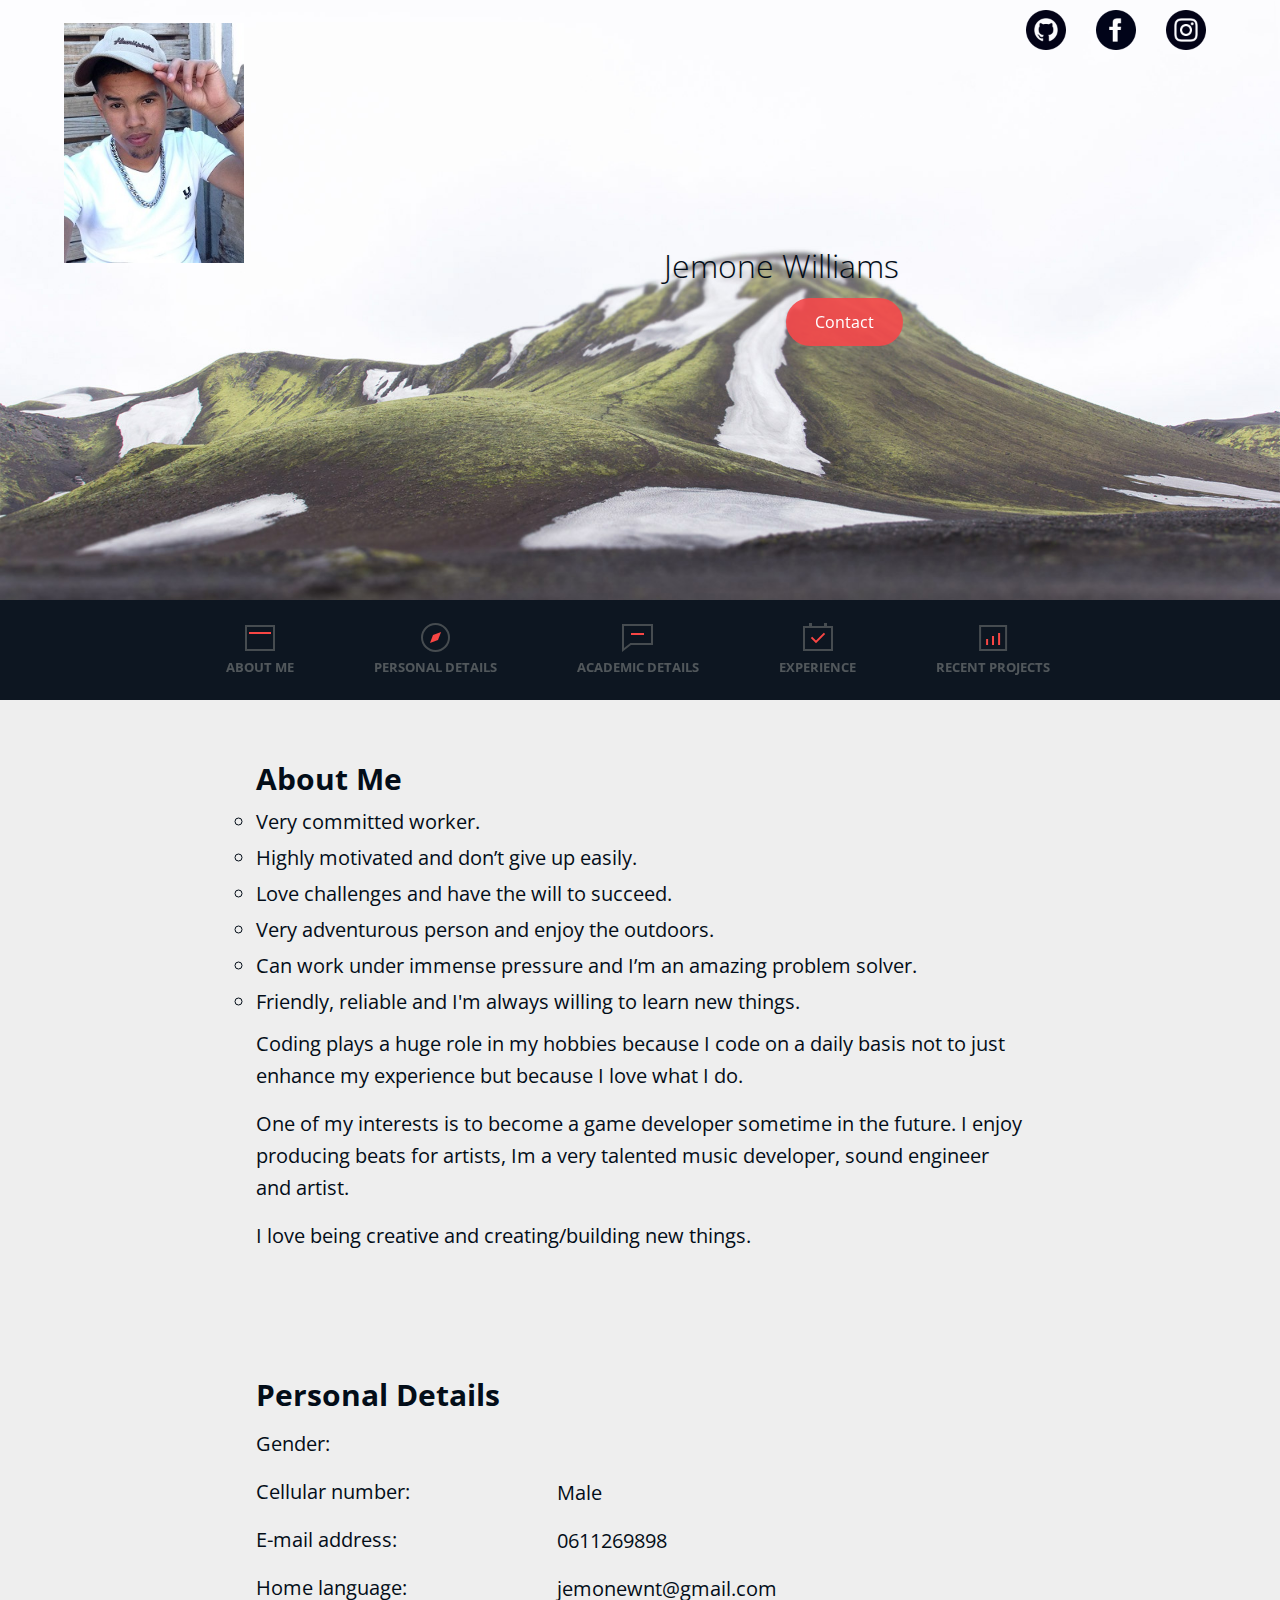
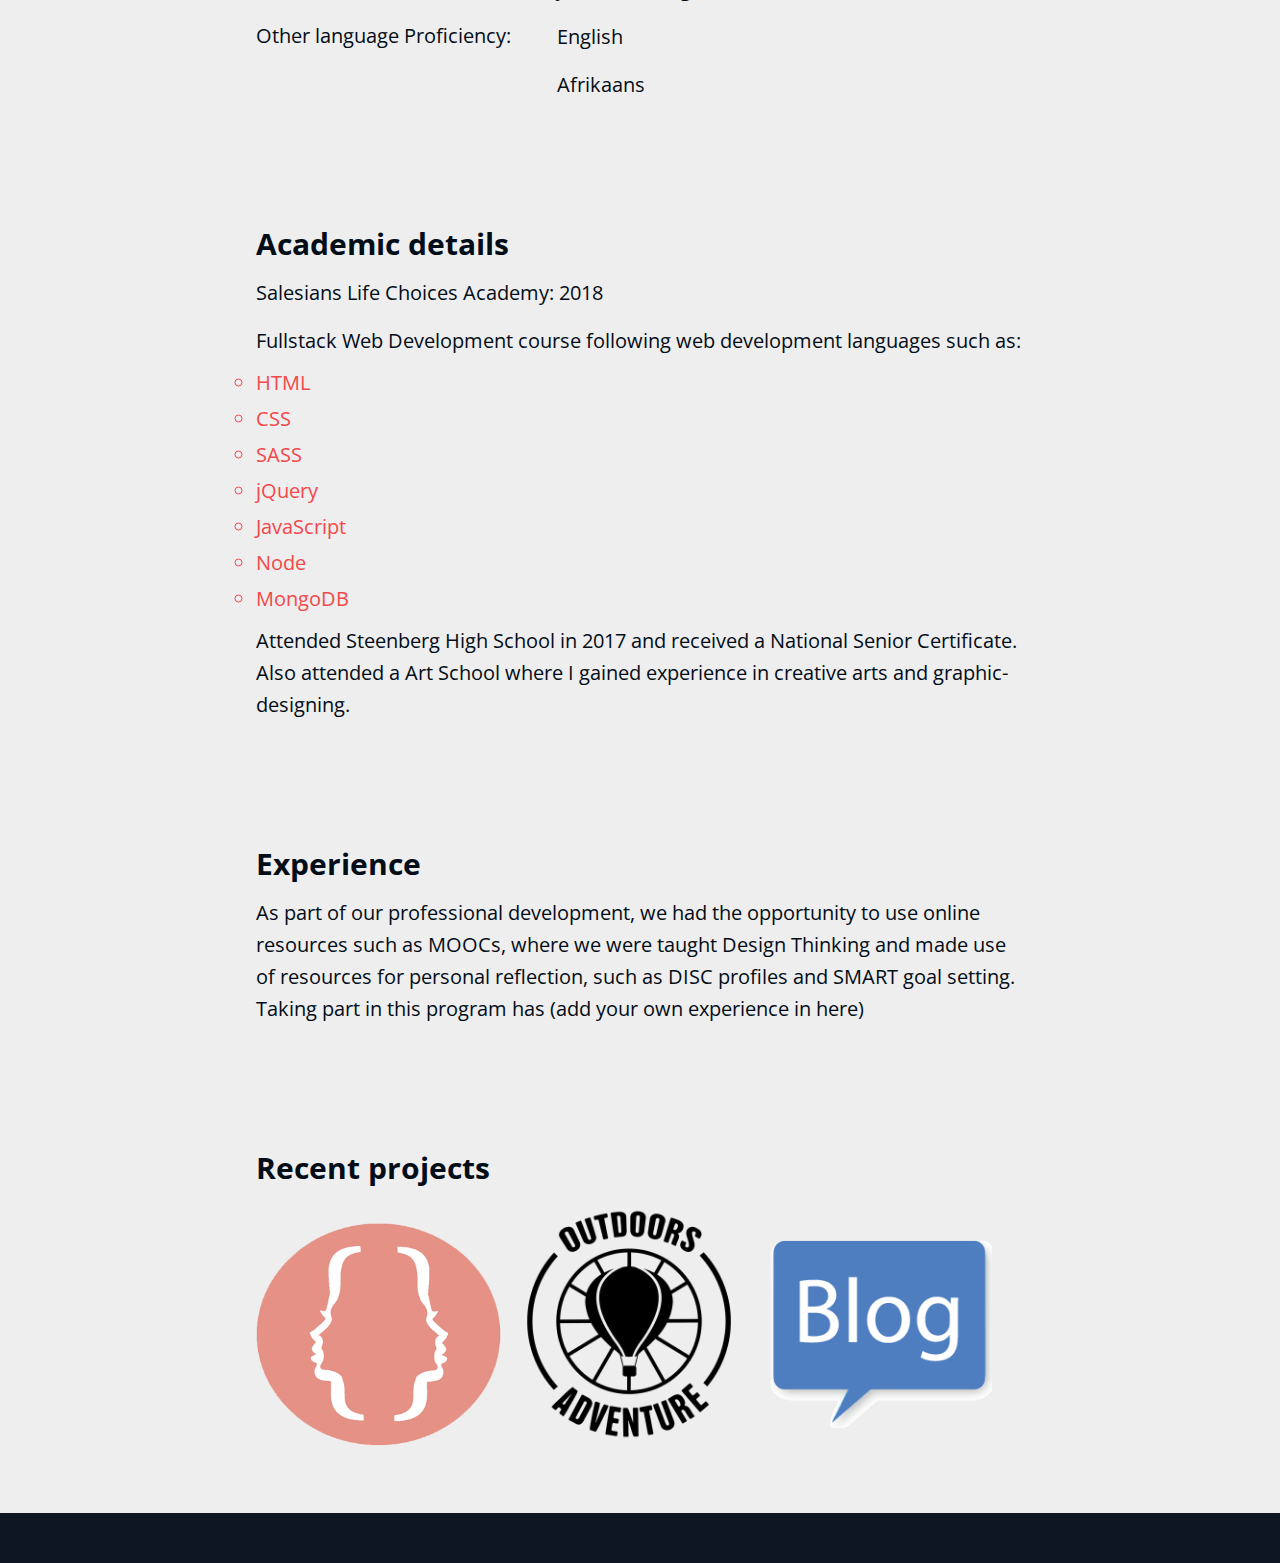
<file: index.html>
<!doctype html>
<html lang="en" class="no-js">
<head>
	<meta charset="UTF-8">
	<meta name="viewport" content="width=device-width, initial-scale=1">

	<link href='http://fonts.googleapis.com/css?family=Open+Sans:400,300,700' rel='stylesheet' type='text/css'>

	<link rel="stylesheet" href="css/reset.css"> <!-- CSS reset -->
	<link rel="stylesheet" href="css/style.css"> <!-- Resource style -->
	<script src="js/modernizr.js"></script> <!-- Modernizr -->

	<title>Curriculum Vitae</title>
</head>
<body>
	<header class="cd-header">
		<div id="cd-logo"><img src="img/Jemone.jpg" alt="Logo"></div>
		<nav class="cd-primary-nav">
			<ul>
				<!-- inser more links here -->
				<li><a href="https://github.com/Jemone-Williams"><img src="img/iconmonstr-github-4-240.png" style="width:50px;"></a></li>
				<li><a href="https://www.facebook.com/jemone.williams.31"><img src="img/iconmonstr-facebook-4-240.png" style="width:50px;"></a></li>
				<li><a href="https://www.instagram.com/?hl=en"><img src="img/iconmonstr-instagram-14-240.png" style="width:50px;"></a></li>
			</ul>
		</nav> <!-- cd-primary-nav -->
	</header>
	<section id="cd-intro">
		<div id="cd-intro-tagline">
			<h1>Jemone Williams</h1>
			<a href="Contact.html" class="cd-btn">Contact</a>
		</div> <!-- #cd-intro-tagline -->
	</section> <!-- #cd-intro -->

	<div class="cd-secondary-nav">
		<a href="#0" class="cd-secondary-nav-trigger">Menu<span></span></a> <!-- button visible on small devices -->
		<nav>
			<ul>
				<li>
					<a href="#cd-placeholder-1">
						<b>About Me</b>
						<span></span><!-- icon -->
					</a>
				</li>
				<li>
					<a href="#cd-placeholder-2">
						<b>Personal details</b>
						<span></span><!-- icon -->
					</a>
				</li>
				<li>
					<a href="#cd-placeholder-3">
						<b>Academic details</b>
						<span></span><!-- icon -->
					</a>
				</li>
				<li>
					<a href="#cd-placeholder-4">
						<b>Experience</b>
						<span></span><!-- icon -->
					</a>
				</li>
				<li>
					<a href="#cd-placeholder-5">
						<b>Recent projects</b>
						<span></span><!-- icon -->
					</a>
				</li>
			</ul>
		</nav>
	</div> <!-- .cd-secondary-nav -->
	<main class="cd-main-content">
		<section id="cd-placeholder-1" class="cd-section cd-container">
			<h2>About Me</h2>
			<ul>
				<li>Very committed worker.</li>
				<br>
				<li>Highly motivated and don’t give up easily.</li>
				<br>
				<li>Love challenges and have the will to succeed.</li>
				<br>
				<li>Very adventurous person and enjoy the outdoors.</li>
				<br>
				<li>Can work under immense pressure and I’m an amazing problem solver.</li>
				<br>
				<li>Friendly, reliable and I'm always willing to learn new things.</li>
			</ul>
				<br>
      <!-- <h2 style="color: #f5484a; ">-hobbies</h2> -->
				<p>Coding plays a huge role in my hobbies because I code on a daily basis not to just enhance my experience but because I love what I do.</p>
        <br>
				<p> One of my interests is to become a game developer sometime in the future.
				I enjoy producing beats for artists, Im a very talented music developer, sound engineer and artist.</p>
				<br>
				<p>I love being creative and creating/building new things.
			</p>
		</section> <!-- #cd-placeholder-1 -->

		<section id="cd-placeholder-2" class="cd-section cd-container">
			<h2>Personal Details</h2>
<div class="box1">
	<p>Gender:</p>
	<br>
	<p>Cellular number:</p>
	<br>
	<p>E-mail address:</p>
	<br>
	<p>Home language:</p>
	<br>
	<p>Other language Proficiency:</p>
</div>
<div class="box2">
				<p>Male</p>
				<br>
				<p>0611269898</p>
				<br>
				<p>jemonewnt@gmail.com</p>
				<br>
				<p>English</p>
				<br>
				<p>Afrikaans</p>
			</div>

		</section> <!-- #cd-placeholder-2 -->

		<section id="cd-placeholder-3" class="cd-section cd-container">
			<h2>Academic details</h2>
			<p>
				Salesians Life Choices Academy: 2018</p>
				<br>
				<p>
				Fullstack Web Development course following web development languages such as:</p>
				<br>
				<ul>
				<li>HTML</li>
				<br>
				<li>CSS</li>
				<br>
				<li>SASS</li>
				<br>
				<li>jQuery</li>
				<br>
				<li>JavaScript</li>
				<br>
			  <li>Node</li>
				<br>
				<li>MongoDB</li>
				</ul>

<br>
				<p>
				Attended Steenberg High School in 2017 and received a National Senior Certificate. Also attended a Art School where I gained experience in creative arts and graphic-designing.
			</p>
		</section> <!-- #cd-placeholder-3 -->

		<section id="cd-placeholder-4" class="cd-section cd-container">
			<h2>Experience</h2>

				<p> As part of our professional development, we had the opportunity to use online resources such as MOOCs, where we were taught Design Thinking and made use of resources for personal reflection, such as DISC profiles and SMART goal setting. Taking part in this program has (add your own experience in here)</p>

		</section> <!-- #cd-placeholder-5 -->

		<section id="cd-placeholder-5" class="cd-section cd-container">
			<h2>Recent projects</h2>
     <a href="https://jemone-williams.github.io/Code4ct/Code4ct/index.html"><img style="height: 224px;"class="png" src="img/icon-large-1.png" alt=""></a>
     <a href="https://jemone-williams.github.io/Outdoor-adventures/Index.html"><img class="png" src="img/outdoors-adventure.png" alt=""></a>
     <a href="https://github.com/Jemone-Williams/blog_project.git"><img class="png" src="img/blog.png" alt=""></a>
	 </section>
	</main> <!-- .cd-main-content -->

	<footer id="footer">
	</footer>

<script src="js/jquery-2.1.1.js"></script>
<script src="js/main.js"></script> <!-- Resource jQuery -->
</body>
</html>
</file>
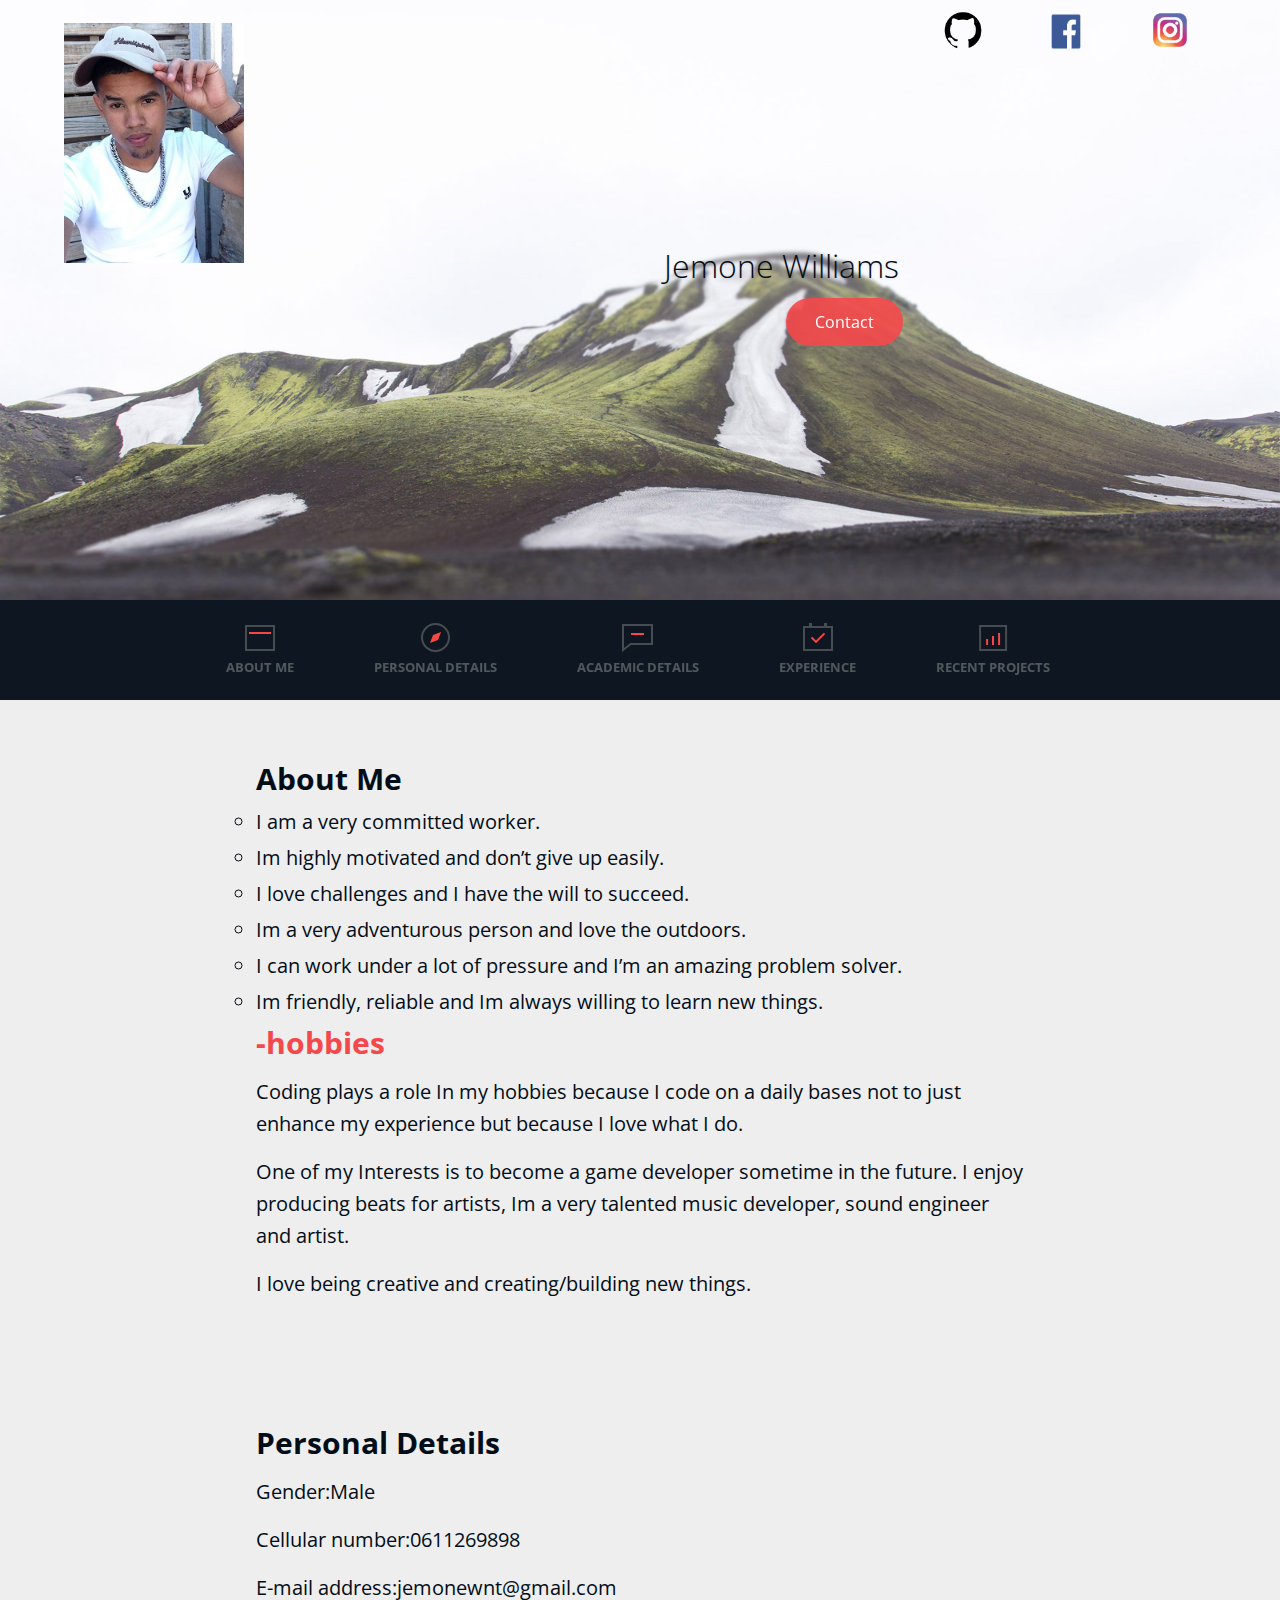
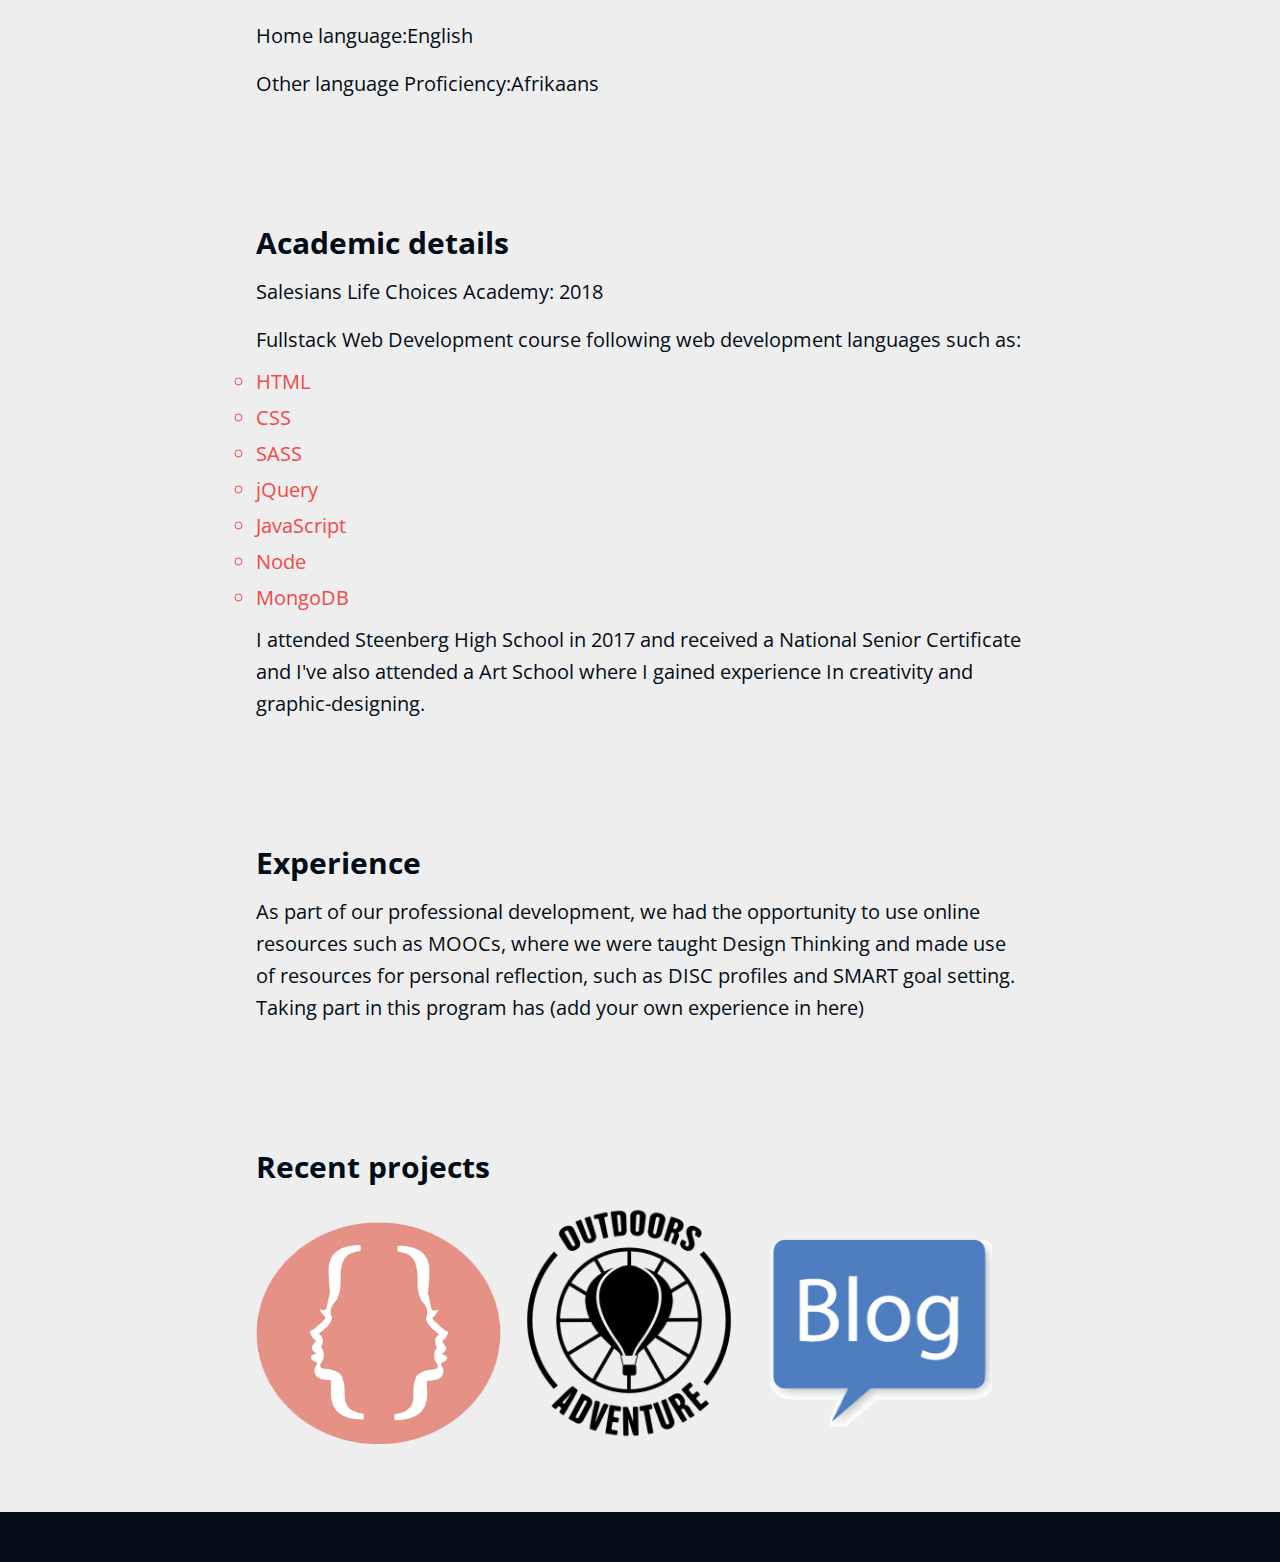
<file: Online CV/index.html>
<!doctype html>
<html lang="en" class="no-js">
<head>
	<meta charset="UTF-8">
	<meta name="viewport" content="width=device-width, initial-scale=1">

	<link href='http://fonts.googleapis.com/css?family=Open+Sans:400,300,700' rel='stylesheet' type='text/css'>

	<link rel="stylesheet" href="css/reset.css"> <!-- CSS reset -->
	<link rel="stylesheet" href="css/style.css"> <!-- Resource style -->
	<script src="js/modernizr.js"></script> <!-- Modernizr -->

	<title>Curriculum Vitae</title>
</head>
<body>
	<header class="cd-header">
		<div id="cd-logo"><a href="img/Jemone.jpg"><img src="img/Jemone.jpg" alt="Logo"></a></div>
		<nav class="cd-primary-nav">
			<ul>
				<!-- inser more links here -->
				<li><a href="https://github.com/Jemone-Williams"><img src="img/github.png" style="width:50px;"></a></li>
				<li><a href="https://www.facebook.com/jemone.williams.31"><img src="img/facebook_logo.png" style="width:53px; height: 37px;"></a></li>
				<li><a href="https://www.instagram.com/?hl=en"><img src="img/instagram.png" style="width:50px;"></a></li>
			</ul>
		</nav> <!-- cd-primary-nav -->
	</header>
	<section id="cd-intro">
		<div id="cd-intro-tagline">
			<h1>Jemone Williams</h1>
			<a href="Contact.html" class="cd-btn">Contact</a>
		</div> <!-- #cd-intro-tagline -->
	</section> <!-- #cd-intro -->

	<div class="cd-secondary-nav">
		<a href="#0" class="cd-secondary-nav-trigger">Menu<span></span></a> <!-- button visible on small devices -->
		<nav>
			<ul>
				<li>
					<a href="#cd-placeholder-1">
						<b>About Me</b>
						<span></span><!-- icon -->
					</a>
				</li>
				<li>
					<a href="#cd-placeholder-2">
						<b>Personal details</b>
						<span></span><!-- icon -->
					</a>
				</li>
				<li>
					<a href="#cd-placeholder-3">
						<b>Academic details</b>
						<span></span><!-- icon -->
					</a>
				</li>
				<li>
					<a href="#cd-placeholder-4">
						<b>Experience</b>
						<span></span><!-- icon -->
					</a>
				</li>
				<li>
					<a href="#cd-placeholder-5">
						<b>Recent projects</b>
						<span></span><!-- icon -->
					</a>
				</li>
			</ul>
		</nav>
	</div> <!-- .cd-secondary-nav -->
	<main class="cd-main-content">
		<section id="cd-placeholder-1" class="cd-section cd-container">
			<h2>About Me</h2>
			<ul>
				<li>I am a very committed worker.</li>
				<br>
				<li>Im highly motivated and don’t give up easily.</li>
				<br>
				<li>I love challenges and I have the will to succeed.</li>
				<br>
				<li>Im a very adventurous person and love the outdoors.</li>
				<br>
				<li>I can work under a lot of pressure and I’m an amazing problem solver.</li>
				<br>
				<li> Im friendly, reliable and Im always willing to learn new things.</li>
			</ul>
				<br>
      <h2 style="color: #f5484a; ">-hobbies</h2>
				<p>Coding plays a role In my hobbies because I code on a daily bases not to just enhance my experience but because I love what I do.</p>
        <br>
				<p> One of my Interests is to become a game developer sometime in the future.
				I enjoy producing beats for artists, Im a very talented music developer, sound engineer and artist.</p>
				<br>
				<p>I love being creative and creating/building new things.
			</p>
		</section> <!-- #cd-placeholder-1 -->

		<section id="cd-placeholder-2" class="cd-section cd-container">
			<h2>Personal Details</h2>

				<p>Gender<span>:Male</span></p>
				<br>
				<p>Cellular number<span>:0611269898</span></p>
				<br>
				<p>E-mail address<span>:jemonewnt@gmail.com</span></p>
				<br>
				<p>Home language<span>:English</span></p>
				<br>
				<p>Other language Proficiency<span>:Afrikaans</span></p>

		</section> <!-- #cd-placeholder-2 -->

		<section id="cd-placeholder-3" class="cd-section cd-container">
			<h2>Academic details</h2>
			<p>
				Salesians Life Choices Academy: 2018</p>
				<br>
				<p>
				Fullstack Web Development course following web development languages such as:</p>
				<br>
				<ul>
				<li>HTML</li>
				<br>
				<li>CSS</li>
				<br>
				<li>SASS</li>
				<br>
				<li>jQuery</li>
				<br>
				<li>JavaScript</li>
				<br>
			  <li>Node</li>
				<br>
				<li>MongoDB</li>
				</ul>

<br>
				<p>
				I attended Steenberg High School in 2017 and received a National Senior Certificate and I've also attended a Art School where I gained experience In creativity and graphic-designing.
			</p>
		</section> <!-- #cd-placeholder-3 -->

		<section id="cd-placeholder-4" class="cd-section cd-container">
			<h2>Experience</h2>

				<p> As part of our professional development, we had the opportunity to use online resources such as MOOCs, where we were taught Design Thinking and made use of resources for personal reflection, such as DISC profiles and SMART goal setting. Taking part in this program has (add your own experience in here)</p>

		</section> <!-- #cd-placeholder-5 -->

		<section id="cd-placeholder-5" class="cd-section cd-container">
			<h2>Recent projects</h2>
     <a href="#"><img style="height: 224px;"class="png" src="img/icon-large-1.png" alt=""></a>
     <a href="https://jemone-williams.github.io/Outdoor-adventures/Index.html"><img class="png" src="img/outdoors-adventure.png" alt=""></a>
     <a href="https://github.com/Jemone-Williams/blog_project.git"><img class="png" src="img/blog.png" alt=""></a>
	 </section>
	</main> <!-- .cd-main-content -->

	<footer id="footer">
	</footer>

<script src="js/jquery-2.1.1.js"></script>
<script src="js/main.js"></script> <!-- Resource jQuery -->
</body>
</html>
</file>
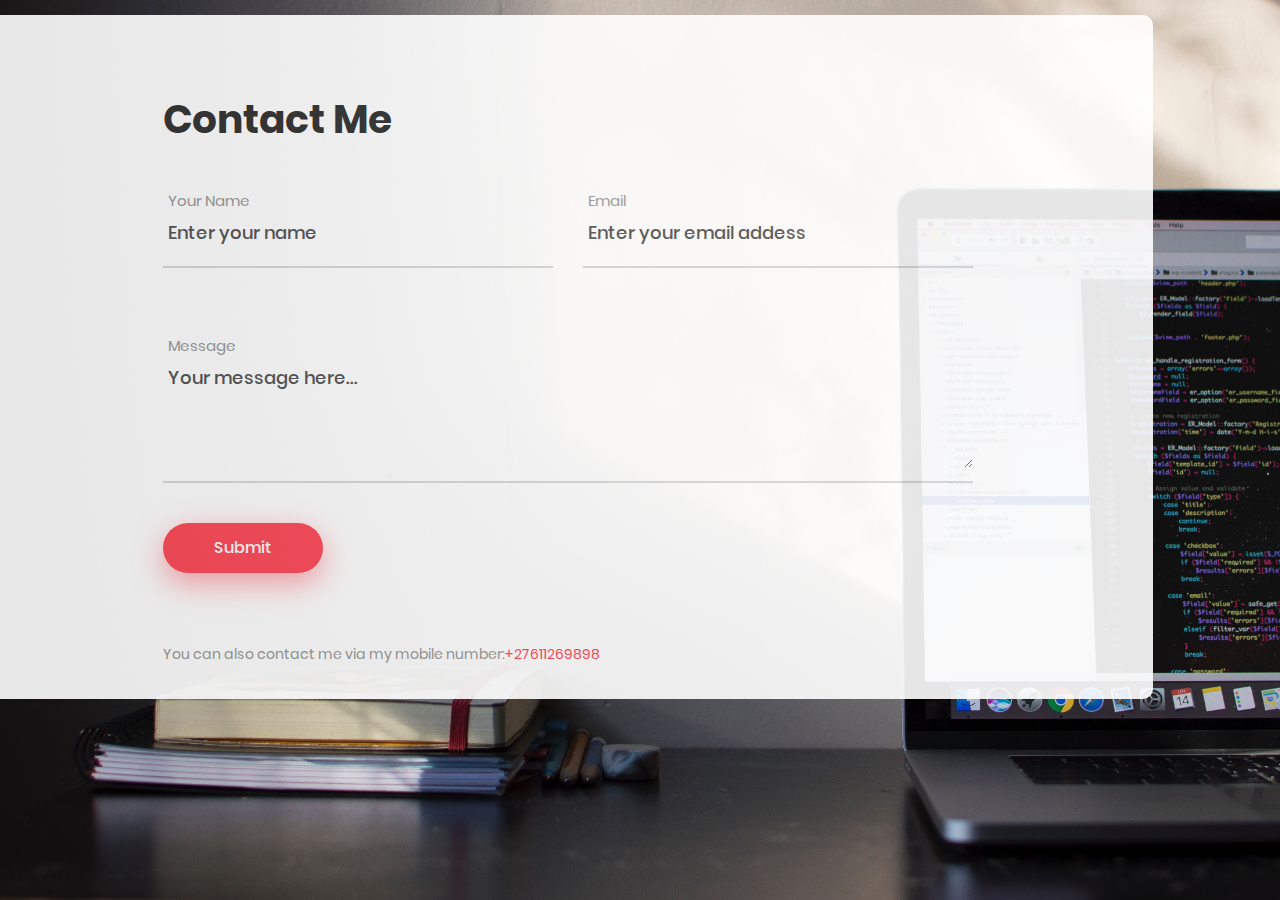
<file: Contact.html>
<!DOCTYPE html>
<html lang="en">
<head>
	<title>Contact</title>
	<meta charset="UTF-8">
	<meta name="viewport" content="width=device-width, initial-scale=1">
<!--===============================================================================================-->
	<!-- <link rel="icon" type="image/png" href="images/icons/favicon.ico"/> -->
<!--===============================================================================================-->
	<!-- <link rel="stylesheet" type="text/css" href="vendor/bootstrap/css/bootstrap.min.css"> -->
<!--===============================================================================================-->
<link rel="stylesheet" href="https://use.fontawesome.com/releases/v5.2.0/css/all.css" integrity="sha384-hWVjflwFxL6sNzntih27bfxkr27PmbbK/iSvJ+a4+0owXq79v+lsFkW54bOGbiDQ" crossorigin="anonymous">


<!--===============================================================================================-->
	<!-- <link rel="stylesheet" type="text/css" href="fonts/Linearicons-Free-v1.0.0/icon-font.min.css"> -->
<!--===============================================================================================-->
	<!-- <link rel="stylesheet" type="text/css" href="vendor/animate/animate.css"> -->
<!--===============================================================================================-->
	<!-- <link rel="stylesheet" type="text/css" href="vendor/css-hamburgers/hamburgers.min.css"> -->
<!--===============================================================================================-->
	<!-- <link rel="stylesheet" type="text/css" href="vendor/animsition/css/animsition.min.css"> -->
<!--===============================================================================================-->
	<!-- <link rel="stylesheet" type="text/css" href="vendor/select2/select2.min.css"> -->
<!--===============================================================================================-->
	<!-- <link rel="stylesheet" type="text/css" href="vendor/daterangepicker/daterangepicker.css"> -->
<!--===============================================================================================-->
	<!-- <link rel="stylesheet" type="text/css" href="css/util.css"> -->
	<link rel="stylesheet" type="text/css" href="css/main.css">
<!--===============================================================================================-->
</head>
<body>

	<div class="container-contact100">
		<div class="contact100-map"></div>

		<button class="contact100-btn-show"><a href="index.html">
			<i id="home_icon" class="fas fa-3x fa-home"></i>
		</a>
		</button>

		<div class="wrap-contact100">
			<form class="contact100-form validate-form" action="https://formspree.io/jemonewnt@gmail.com"
						method="POST">
				<span class="contact100-form-title">
					Contact Me
				</span>

				<div class="wrap-input100 rs1-wrap-input100 validate-input" data-validate="Name is required">
					<span class="label-input100">Your Name</span>
					<input class="input100" type="text" name="name" placeholder="Enter your name">
					<span class="focus-input100"></span>
				</div>

				<div class="wrap-input100 rs1-wrap-input100 validate-input" data-validate = "Valid email is required: ex@abc.xyz">
					<span class="label-input100">Email</span>
					<input class="input100" type="text" name="email" placeholder="Enter your email addess">
					<span class="focus-input100"></span>
				</div>

				<div class="wrap-input100 validate-input" data-validate = "Message is required">
					<span class="label-input100">Message</span>
					<textarea class="input100" name="message" placeholder="Your message here..."></textarea>
					<span class="focus-input100"></span>
				</div>

				<div class="container-contact100-form-btn">
					<button type="submit" value="Send" class="contact100-form-btn">
						<span>
							Submit
							<i class="fa fa-long-arrow-right m-l-7" aria-hidden="true"></i>
						</span>
					</button>
				</div>
			</form>

			<!-- <form action="https://formspree.io/your@email.com"
			      method="POST">
			    <input type="text" name="name">
			    <input type="email" name="_replyto"> -->

			</form>

			<span class="contact100-more">
				You can also contact me via my mobile number:<span class="contact100-more-highlight">+27611269898</span>
			</span>
		</div>
	</div>



	<div id="dropDownSelect1"></div>

<!--===============================================================================================-->
	<!-- <script src="vendor/jquery/jquery-3.2.1.min.js"></script> -->
<!--===============================================================================================-->
	<!-- <script src="vendor/animsition/js/animsition.min.js"></script> -->
<!--===============================================================================================-->
	<!-- <script src="vendor/bootstrap/js/popper.js"></script>
	<script src="vendor/bootstrap/js/bootstrap.min.js"></script> -->
<!--===============================================================================================-->
	<!-- <script src="vendor/select2/select2.min.js"></script> -->
<!--===============================================================================================-->
	<!-- <script src="vendor/daterangepicker/moment.min.js"></script>
	<script src="vendor/daterangepicker/daterangepicker.js"></script> -->
<!--===============================================================================================-->
	<!-- <script src="vendor/countdowntime/countdowntime.js"></script> -->
<!--===============================================================================================-->
	<!-- <script src="js/main2.js"></script> -->


<!-- Global site tag (gtag.js) - Google Analytics -->
<!-- <script async src="https://www.googletagmanager.com/gtag/js?id=UA-23581568-13"></script> -->
<!-- <script>
  window.dataLayer = window.dataLayer || [];
  function gtag(){dataLayer.push(arguments);}
  gtag('js', new Date());

  gtag('config', 'UA-23581568-13');
</script> -->

</body>
</html>
</file>
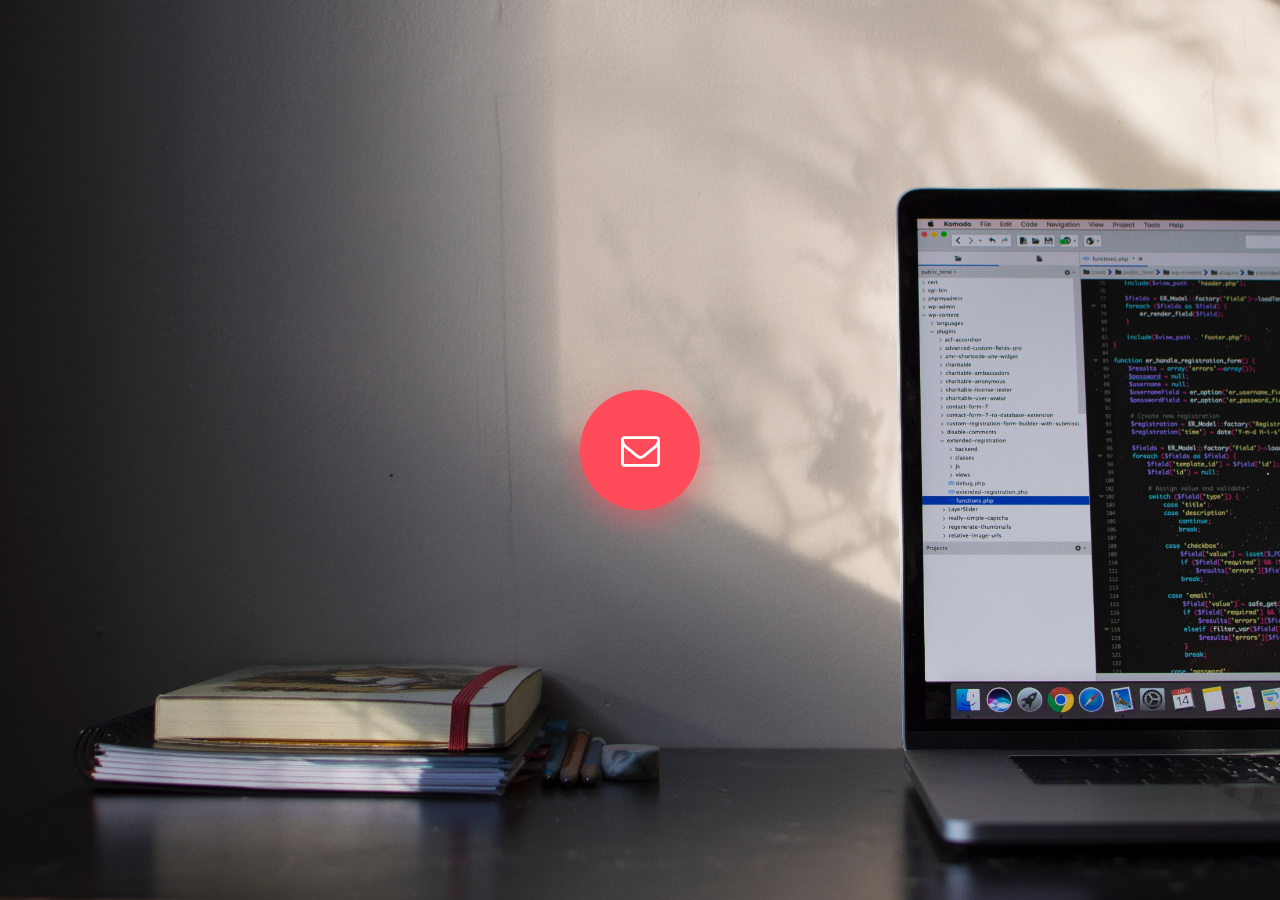
<file: Online CV/Contact.html>
<!DOCTYPE html>
<html lang="en">
<head>
	<title>Contact</title>
	<meta charset="UTF-8">
	<meta name="viewport" content="width=device-width, initial-scale=1">
<!--===============================================================================================-->
	<link rel="icon" type="image/png" href="images/icons/favicon.ico"/>
<!--===============================================================================================-->
	<link rel="stylesheet" type="text/css" href="vendor/bootstrap/css/bootstrap.min.css">
<!--===============================================================================================-->
	<link rel="stylesheet" type="text/css" href="fonts/font-awesome-4.7.0/css/font-awesome.min.css">
<!--===============================================================================================-->
	<link rel="stylesheet" type="text/css" href="fonts/Linearicons-Free-v1.0.0/icon-font.min.css">
<!--===============================================================================================-->
	<link rel="stylesheet" type="text/css" href="vendor/animate/animate.css">
<!--===============================================================================================-->
	<link rel="stylesheet" type="text/css" href="vendor/css-hamburgers/hamburgers.min.css">
<!--===============================================================================================-->
	<link rel="stylesheet" type="text/css" href="vendor/animsition/css/animsition.min.css">
<!--===============================================================================================-->
	<link rel="stylesheet" type="text/css" href="vendor/select2/select2.min.css">
<!--===============================================================================================-->
	<link rel="stylesheet" type="text/css" href="vendor/daterangepicker/daterangepicker.css">
<!--===============================================================================================-->
	<link rel="stylesheet" type="text/css" href="css/util.css">
	<link rel="stylesheet" type="text/css" href="css/main.css">
<!--===============================================================================================-->
</head>
<body>

	<div class="container-contact100">
		<div class="contact100-map" id="google_map" data-map-x="40.722047" data-map-y="-73.986422" data-pin="images/icons/map-marker.png" data-scrollwhell="0" data-draggable="1"></div>

		<button class="contact100-btn-show">
			<i class="fa fa-envelope-o" aria-hidden="true"></i>
		</button>

		<div class="wrap-contact100">
			<button class="contact100-btn-hide">
				<i class="fa fa-close" aria-hidden="true"></i>
			</button>
			<form class="contact100-form validate-form" action="https://formspree.io/jemonewnt@gmail.com"
						method="POST">
				<span class="contact100-form-title">
					Contact Me
				</span>

				<div class="wrap-input100 rs1-wrap-input100 validate-input" data-validate="Name is required">
					<span class="label-input100">Your Name</span>
					<input class="input100" type="text" name="name" placeholder="Enter your name">
					<span class="focus-input100"></span>
				</div>

				<div class="wrap-input100 rs1-wrap-input100 validate-input" data-validate = "Valid email is required: ex@abc.xyz">
					<span class="label-input100">Email</span>
					<input class="input100" type="text" name="email" placeholder="Enter your email addess">
					<span class="focus-input100"></span>
				</div>

				<div class="wrap-input100 validate-input" data-validate = "Message is required">
					<span class="label-input100">Message</span>
					<textarea class="input100" name="message" placeholder="Your message here..."></textarea>
					<span class="focus-input100"></span>
				</div>

				<div class="container-contact100-form-btn">
					<button type="submit" value="Send" class="contact100-form-btn">
						<span>
							Submit
							<i class="fa fa-long-arrow-right m-l-7" aria-hidden="true"></i>
						</span>
					</button>
				</div>
			</form>

			<!-- <form action="https://formspree.io/your@email.com"
			      method="POST">
			    <input type="text" name="name">
			    <input type="email" name="_replyto"> -->

			</form>

			<span class="contact100-more">
				You can also contact me via my mobile number:<span class="contact100-more-highlight">+27611269898</span>
			</span>
		</div>
	</div>



	<div id="dropDownSelect1"></div>

<!--===============================================================================================-->
	<script src="vendor/jquery/jquery-3.2.1.min.js"></script>
<!--===============================================================================================-->
	<script src="vendor/animsition/js/animsition.min.js"></script>
<!--===============================================================================================-->
	<script src="vendor/bootstrap/js/popper.js"></script>
	<script src="vendor/bootstrap/js/bootstrap.min.js"></script>
<!--===============================================================================================-->
	<script src="vendor/select2/select2.min.js"></script>
<!--===============================================================================================-->
	<script src="vendor/daterangepicker/moment.min.js"></script>
	<script src="vendor/daterangepicker/daterangepicker.js"></script>
<!--===============================================================================================-->
	<script src="vendor/countdowntime/countdowntime.js"></script>
<!--===============================================================================================-->
	<script src="js/main2.js"></script>


<!-- Global site tag (gtag.js) - Google Analytics -->
<script async src="https://www.googletagmanager.com/gtag/js?id=UA-23581568-13"></script>
<script>
  window.dataLayer = window.dataLayer || [];
  function gtag(){dataLayer.push(arguments);}
  gtag('js', new Date());

  gtag('config', 'UA-23581568-13');
</script>

</body>
</html>
</file>
<file: css/style.css>
/* --------------------------------

Primary style

-------------------------------- */
*, *:after, *:before {
  -webkit-box-sizing: border-box;
  -moz-box-sizing: border-box;
  box-sizing: border-box;
}

body {
  font-size: 100%;
  font-family: "Open Sans", sans-serif;
  color: #030d18;
  background-color: #eee;
  animation: colorchange 30s; /* animation-name followed by duration in seconds*/
     /* you could also use milliseconds (ms) or something like 2.5s */
  -webkit-animation: colorchange 30s; /* Chrome and Safari */
}

a {
  color: #f5484a;
  text-decoration: none;
}

img {
  max-width: 80%;
}


/* --------------------------------

Modules - reusable parts of our design

-------------------------------- */
.cd-container {
  /* this class is used to give a max-width to the element it is applied to, and center it horizontally when it reaches that max-width */
  width: 90%;
  max-width: 768px;
  margin: 0 auto;
}
.cd-container:after {
  content: "";
  display: table;
  clear: both;
}

.has-top-margin {
  /* this class is given - using jQuery - to the .cd-main-content following the .cd-secondary-nav when it becomes fixed */
}
@media only screen and (min-width: 1170px) {
  .has-top-margin {
    -webkit-animation: animate-margin-top 0.3s;
    -moz-animation: animate-margin-top 0.3s;
    animation: animate-margin-top 0.3s;
    margin-top: 70px;
  }
}

@-webkit-keyframes animate-margin-top {
  0% {
    margin-top: 100px;
  }

  100% {
    margin-top: 70px;
  }
}
@-moz-keyframes animate-margin-top {
  0% {
    margin-top: 100px;
  }

  100% {
    margin-top: 70px;
  }
}
@keyframes animate-margin-top {
  0% {
    margin-top: 100px;
  }

  100% {
    margin-top: 70px;
  }
}
/* --------------------------------

Navigation

-------------------------------- */
.cd-header {
  position: absolute;
  top: 0;
  left: 0;
  width: 100%;
  height: 50px;
  box-shadow: 0 1px 3px rgba(0, 0, 0, 0.2);
  background-color: #030d18;
  z-index: 3;
}
@media only screen and (min-width: 768px) {
  .cd-header {
    height: 70px;
    background-color: transparent;
    box-shadow: none;
  }
}

#cd-logo {
  float: left;
  margin: 13px 0 0 5%;
}
#cd-logo img {
  display: block;
  /* border-radius: 77%; */
}
@media only screen and (min-width: 768px) {
  #cd-logo {
    margin: 23px 0 0 5%;
  }
}
@media only screen and (min-width: 1170px) {
  #cd-logo.is-hidden {
    /* assign a position fixed and move outside the viewport (on the left) */
    opacity: 0;
    position: fixed;
    left: -20%;
    margin-left: 0;
    -webkit-transition: left 0.3s, opacity 0.3s;
    -moz-transition: left 0.3s, opacity 0.3s;
    transition: left 0.3s, opacity 0.3s;
  }
  #cd-logo.is-hidden.slide-in {
    /* slide in when the secondary navigation gets fixed */
    left: 5%;
    opacity: 1;
  }
}

.cd-primary-nav {
  /* mobile first - navigation hidden by default, triggered by tap/click on navigation icon */
  float: right;
  margin-right: 5%;
  width: 44px;
  height: 100%;
  background: url("../img/cd-icon-menu.svg") no-repeat center center;
  background-size: 44px 44px;
}
.cd-primary-nav ul {
  position: absolute;
  top: 0;
  left: 0;
  width: 100%;
  -webkit-transform: translateY(-100%);
  -moz-transform: translateY(-100%);
  -ms-transform: translateY(-100%);
  -o-transform: translateY(-100%);
  transform: translateY(-100%);
}
.cd-primary-nav ul.is-visible {
  -webkit-transform: translateY(50px);
  -moz-transform: translateY(50px);
  -ms-transform: translateY(50px);
  -o-transform: translateY(50px);
  transform: translateY(50px);
}
.cd-primary-nav a {
  display: block;
  height: 50px;
  line-height: 50px;
  padding-left: 5%;
  background: #000101;
  border-top: 1px solid #051426;
  color: #f0eee1;
}
@media only screen and (min-width: 768px) {
  .cd-primary-nav {
    /* reset navigation values */
    width: auto;
    height: auto;
    background: none;
  }
  .cd-primary-nav ul {
    position: static;
    width: auto;
    -webkit-transform: translateY(0);
    -moz-transform: translateY(0);
    -ms-transform: translateY(0);
    -o-transform: translateY(0);
    transform: translateY(0);
    line-height: 70px;
  }
  .cd-primary-nav ul.is-visible {
    -webkit-transform: translateY(0);
    -moz-transform: translateY(0);
    -ms-transform: translateY(0);
    -o-transform: translateY(0);
    transform: translateY(0);
  }
  .cd-primary-nav li {
    display: inline-block;
    margin-left: 1em;
  }
  .cd-primary-nav a {
    display: inline-block;
    height: auto;
    line-height: normal;
    background: transparent;
    padding: .6em 0em;
    border-top: none;
    color: #030d18;
  }
}

/* --------------------------------

Intro

-------------------------------- */
#cd-intro {
  position: relative;
  height: 300px;
  background: url(../img/intro-background.jpg) no-repeat center center;
  background-size: cover;
  z-index: 2;
}
#cd-intro #cd-intro-tagline {
  width: 90%;
  max-width: 1170px;
  margin: 0 auto;
  text-align: center;
  padding-top: 120px;
}
#cd-intro h1 {
  margin-left: 282px;
  font-size: 24px;
  font-size: 1.5rem;
  font-weight: 300;
  color: #030d18;
  text-shadow: 0 1px 3px rgba(0, 0, 0, 0.1);
}
@media only screen and (min-width: 768px) {
  #cd-intro {
    height: 400px;
  }
  #cd-intro #cd-intro-tagline {
    padding-top: 160px;
  }
  #cd-intro h1 {
    font-size: 32px;
    font-size: 2rem;
  }
}
@media only screen and (min-width: 1170px) {
  #cd-intro {
    height: 600px;
  }
  #cd-intro #cd-intro-tagline {
    padding-top: 250px;
  }
}

.cd-btn {
  display: inline-block;
  padding: 1em 1.8em;
  background-color: rgba(245, 72, 74, 0.9);
  margin-top: 1em;
  border-radius: 20em;
  -webkit-backface-visibility: hidden;
  backface-visibility: hidden;
  -webkit-font-smoothing: antialiased;
  -moz-osx-font-smoothing: grayscale;
  color: white;
  margin-right: -409px;
}
.no-touch .cd-btn:hover {
  background-color: #f5484a;
}
@media only screen and (min-width: 1170px) {
  .cd-btn.is-hidden {
    /* assign a position fixed and move outside the viewport (on the right) */
    opacity: 0;
    position: fixed;
    right: -20%;
    top: 0;
    padding: .8em 1.2em;
    margin: 14px 0 0;
    -webkit-transition: right 0.3s, opacity 0.3s;
    -moz-transition: right 0.3s, opacity 0.3s;
    transition: right 0.3s, opacity 0.3s;
  }
  .cd-btn.is-hidden.slide-in {
    /* slide in when the secondary nav gets fixed */
    right: 5%;
    opacity: 1;
  }
}

/* --------------------------------

Secondary Fixed Navigation

-------------------------------- */
.cd-secondary-nav {
  position: relative;
  z-index: 3;
  -webkit-font-smoothing: antialiased;
  -moz-osx-font-smoothing: grayscale;
}
.cd-secondary-nav ul {
  /* mobile first - secondary navigation hidden by default, triggered by tap/click on .cd-secondary-nav-trigger*/
  position: fixed;
  width: 90%;
  max-width: 400px;
  right: 5%;
  bottom: 20px;
  border-radius: 0.25em;
  background: rgba(3, 13, 24, 0.96);
  visibility: hidden;
  z-index: 1;
  -webkit-backface-visibility: hidden;
  backface-visibility: hidden;
  -webkit-transform: scale(0);
  -moz-transform: scale(0);
  -ms-transform: scale(0);
  -o-transform: scale(0);
  transform: scale(0);
  -webkit-transform-origin: 100% 100%;
  -moz-transform-origin: 100% 100%;
  -ms-transform-origin: 100% 100%;
  -o-transform-origin: 100% 100%;
  transform-origin: 100% 100%;
  -webkit-transition: -webkit-transform 0.3s, visibility 0s 0.3s;
  -moz-transition: -moz-transform 0.3s, visibility 0s 0.3s;
  transition: transform 0.3s, visibility 0s 0.3s;
}
.cd-secondary-nav ul.is-visible {
  visibility: visible;
  -webkit-transform: scale(1);
  -moz-transform: scale(1);
  -ms-transform: scale(1);
  -o-transform: scale(1);
  transform: scale(1);
  -webkit-transition: -webkit-transform 0.3s, visibility 0s 0s;
  -moz-transition: -moz-transform 0.3s, visibility 0s 0s;
  transition: transform 0.3s, visibility 0s 0s;
}
.cd-secondary-nav li a {
  display: block;
  padding: 1.6em;
  border-bottom: 1px solid #092645;
  color: #f0eee1;
}
.cd-secondary-nav li:last-child a {
  border-bottom: none;
}
@media only screen and (min-width: 1170px) {
  .cd-secondary-nav {
    z-index: 1;
    height: 100px;
    background-color: rgba(3, 13, 24, 0.96);
    -webkit-transition: height 0.3s;
    -moz-transition: height 0.3s;
    transition: height 0.3s;
  }
  .cd-secondary-nav nav, .cd-secondary-nav ul, .cd-secondary-nav li, .cd-secondary-nav a {
    height: 100%;
  }
  .cd-secondary-nav ul {
    /* reset navigation values */
    position: static;
    width: auto;
    max-width: 100%;
    visibility: visible;
    -webkit-transform: scale(1);
    -moz-transform: scale(1);
    -ms-transform: scale(1);
    -o-transform: scale(1);
    transform: scale(1);
    text-align: center;
    background-color: transparent;
  }
  .cd-secondary-nav li {
    display: inline-block;
    margin-left: -4px;
  }
  .cd-secondary-nav li a {
    position: relative;
    text-align: center;
    display: block;
    padding: 58px 40px 0 40px;
    border-bottom: none;
    -webkit-transition: padding 0.2s;
    -moz-transition: padding 0.2s;
    transition: padding 0.2s;
  }
  .cd-secondary-nav li a b {
    text-transform: uppercase;
    font-size: 13px;
    font-size: 0.8125rem;
    font-weight: 700;
    color: rgba(240, 238, 225, 0.3);
  }
  .cd-secondary-nav li a span {
    position: absolute;
    display: inline-block;
    width: 40px;
    height: 40px;
    top: 18px;
    left: 50%;
    right: auto;
    -webkit-transform: translateX(-50%);
    -moz-transform: translateX(-50%);
    -ms-transform: translateX(-50%);
    -o-transform: translateX(-50%);
    transform: translateX(-50%);
    background-repeat: no-repeat;
    background-image: url(../img/cd-nav-icons.svg);
    -webkit-transition: opacity 0.2s;
    -moz-transition: opacity 0.2s;
    transition: opacity 0.2s;
  }
  .cd-secondary-nav li a:hover b, .cd-secondary-nav li a.active b {
    color: #f0eee1;
  }
  .cd-secondary-nav li:nth-child(1) a span {
    background-position: 0 0;
  }
  .cd-secondary-nav li:nth-child(2) a span {
    background-position: -40px 0;
  }
  .cd-secondary-nav li:nth-child(3) a span {
    background-position: -80px 0;
  }
  .cd-secondary-nav li:nth-child(4) a span {
    background-position: -120px 0;
  }
  .cd-secondary-nav li:nth-child(5) a span {
    background-position: -160px 0;
  }
  .cd-secondary-nav.is-fixed {
    /* on Firefox CSS transition/animation fails when parent element changes position attribute*/
    /* so we defined to diffent classes: .is-fixed to change the position value and .is-animated to change childrens' attributes (padding and opacity)*/
    position: fixed;
    left: 0;
    top: 0;
    height: 70px;
    width: 100%;
  }
  .cd-secondary-nav.animate-children {
    /* on Firefox CSS transition/animation fails when parent element changes position attribute*/
    /* so we defined to diffent classes: .is-fixed to change the position value and .is-animated to change childrens' attributes (padding and opacity)*/
    box-shadow: 0 1px 2px rgba(0, 0, 0, 0.2);
  }
  .cd-secondary-nav.animate-children li a {
    padding: 26px 30px 0 30px;
  }
  .cd-secondary-nav.animate-children li a span {
    opacity: 0;
  }
}

.cd-secondary-nav-trigger {
  position: fixed;
  bottom: 20px;
  right: 5%;
  width: 44px;
  height: 44px;
  background: rgba(3, 13, 24, 0.96);
  border-radius: 0.25em;
  /* image replacement */
  overflow: hidden;
  text-indent: 100%;
  white-space: nowrap;
  z-index: 2;
}
.cd-secondary-nav-trigger span {
  /* the span element is used to create the menu icon */
  position: absolute;
  display: block;
  width: 4px;
  height: 4px;
  border-radius: 50%;
  background: #f0eee1;
  left: 50%;
  top: 50%;
  bottom: auto;
  right: auto;
  -webkit-transform: translateX(-50%) translateY(-50%);
  -moz-transform: translateX(-50%) translateY(-50%);
  -ms-transform: translateX(-50%) translateY(-50%);
  -o-transform: translateX(-50%) translateY(-50%);
  transform: translateX(-50%) translateY(-50%);
  -webkit-transition: background 0.3s;
  -moz-transition: background 0.3s;
  transition: background 0.3s;
}
.cd-secondary-nav-trigger span::before, .cd-secondary-nav-trigger span::after {
  content: '';
  position: absolute;
  background: inherit;
  width: 100%;
  height: 100%;
  border-radius: 50%;
}
.cd-secondary-nav-trigger span::before {
  right: -10px;
  -webkit-transform: rotate(0);
  -moz-transform: rotate(0);
  -ms-transform: rotate(0);
  -o-transform: rotate(0);
  transform: rotate(0);
}
.cd-secondary-nav-trigger span::after {
  left: -10px;
  -webkit-transform: rotate(0);
  -moz-transform: rotate(0);
  -ms-transform: rotate(0);
  -o-transform: rotate(0);
  transform: rotate(0);
}
.cd-secondary-nav-trigger.menu-is-open {
  background: transparent;
}
.cd-secondary-nav-trigger.menu-is-open span {
  background: rgba(240, 238, 225, 0);
  width: 20px;
  height: 2px;
}
.cd-secondary-nav-trigger.menu-is-open span::before, .cd-secondary-nav-trigger.menu-is-open span::after {
  background: #f0eee1;
  width: 100%;
  height: 100%;
  border-radius: 0;
  top: 0;
  left: 0;
}
.cd-secondary-nav-trigger.menu-is-open span::before {
  -webkit-transform: rotate(135deg);
  -moz-transform: rotate(135deg);
  -ms-transform: rotate(135deg);
  -o-transform: rotate(135deg);
  transform: rotate(135deg);
}
.cd-secondary-nav-trigger.menu-is-open span::after {
  -webkit-transform: rotate(225deg);
  -moz-transform: rotate(225deg);
  -ms-transform: rotate(225deg);
  -o-transform: rotate(225deg);
  transform: rotate(225deg);
}
@media only screen and (min-width: 1170px) {
  .cd-secondary-nav-trigger {
    display: none;
  }
}

/* --------------------------------

Placeholder Sections

-------------------------------- */
.cd-section {
  margin: 0 auto;
  padding: 2em 0;
}
.cd-section h2 {
  font-size: 20px;
  font-size: 1.25rem;
  margin-bottom: .6em;
  font-weight: 700;
}
.cd-section p {
  line-height: 1.6;
}
@media only screen and (min-width: 1170px) {
  .cd-section {
    margin: 0 auto;
    padding: 4em 0;
  }
  .cd-section h2 {
    font-size: 30px;
    font-size: 1.875rem;
  }
  .cd-section p {
    font-size: 20px;
    font-size: 1.25rem;
  }
}

.png {
  width: 32%;
}

#cd-placeholder-1 > ul > li {
  list-style: circle;
  font-size: 20px;
  }

#cd-placeholder-3 > ul > li {
  list-style: circle;
  font-size: 20px;
  color: #f5484a;
  }

  #footer {
    /* background-color: #030d18; */
    background: rgba(3, 13, 24, 0.96);
    height: 50px;
  }

  .box2 {
    margin-left: 301px;
    margin-top: -175px;
  }

  bold {
    font-size: 20px;
    font-weight: bold;
  }

.pimg {
  width: 263px;
  height: 154px;
  border-style: inset;
  border-color: #030d18;;
  border-width: 1px;
}
</file>
<file: Online CV/css/style.css>
/* --------------------------------

Primary style

-------------------------------- */
*, *:after, *:before {
  -webkit-box-sizing: border-box;
  -moz-box-sizing: border-box;
  box-sizing: border-box;
}

body {
  font-size: 100%;
  font-family: "Open Sans", sans-serif;
  color: #030d18;
  background-color: #eee;
  animation: colorchange 30s; /* animation-name followed by duration in seconds*/
     /* you could also use milliseconds (ms) or something like 2.5s */
  -webkit-animation: colorchange 30s; /* Chrome and Safari */
}

a {
  color: #f5484a;
  text-decoration: none;
}

img {
  max-width: 80%;
}


/* --------------------------------

Modules - reusable parts of our design

-------------------------------- */
.cd-container {
  /* this class is used to give a max-width to the element it is applied to, and center it horizontally when it reaches that max-width */
  width: 90%;
  max-width: 768px;
  margin: 0 auto;
}
.cd-container:after {
  content: "";
  display: table;
  clear: both;
}

.has-top-margin {
  /* this class is given - using jQuery - to the .cd-main-content following the .cd-secondary-nav when it becomes fixed */
}
@media only screen and (min-width: 1170px) {
  .has-top-margin {
    -webkit-animation: animate-margin-top 0.3s;
    -moz-animation: animate-margin-top 0.3s;
    animation: animate-margin-top 0.3s;
    margin-top: 70px;
  }
}

@-webkit-keyframes animate-margin-top {
  0% {
    margin-top: 100px;
  }

  100% {
    margin-top: 70px;
  }
}
@-moz-keyframes animate-margin-top {
  0% {
    margin-top: 100px;
  }

  100% {
    margin-top: 70px;
  }
}
@keyframes animate-margin-top {
  0% {
    margin-top: 100px;
  }

  100% {
    margin-top: 70px;
  }
}
/* --------------------------------

Navigation

-------------------------------- */
.cd-header {
  position: absolute;
  top: 0;
  left: 0;
  width: 100%;
  height: 50px;
  box-shadow: 0 1px 3px rgba(0, 0, 0, 0.2);
  background-color: #030d18;
  z-index: 3;
}
@media only screen and (min-width: 768px) {
  .cd-header {
    height: 70px;
    background-color: transparent;
    box-shadow: none;
  }
}

#cd-logo {
  float: left;
  margin: 13px 0 0 5%;
}
#cd-logo img {
  display: block;
  /* border-radius: 77%; */
}
@media only screen and (min-width: 768px) {
  #cd-logo {
    margin: 23px 0 0 5%;
  }
}
@media only screen and (min-width: 1170px) {
  #cd-logo.is-hidden {
    /* assign a position fixed and move outside the viewport (on the left) */
    opacity: 0;
    position: fixed;
    left: -20%;
    margin-left: 0;
    -webkit-transition: left 0.3s, opacity 0.3s;
    -moz-transition: left 0.3s, opacity 0.3s;
    transition: left 0.3s, opacity 0.3s;
  }
  #cd-logo.is-hidden.slide-in {
    /* slide in when the secondary navigation gets fixed */
    left: 5%;
    opacity: 1;
  }
}

.cd-primary-nav {
  /* mobile first - navigation hidden by default, triggered by tap/click on navigation icon */
  float: right;
  margin-right: 5%;
  width: 44px;
  height: 100%;
  background: url("../img/cd-icon-menu.svg") no-repeat center center;
  background-size: 44px 44px;
}
.cd-primary-nav ul {
  position: absolute;
  top: 0;
  left: 0;
  width: 100%;
  -webkit-transform: translateY(-100%);
  -moz-transform: translateY(-100%);
  -ms-transform: translateY(-100%);
  -o-transform: translateY(-100%);
  transform: translateY(-100%);
}
.cd-primary-nav ul.is-visible {
  -webkit-transform: translateY(50px);
  -moz-transform: translateY(50px);
  -ms-transform: translateY(50px);
  -o-transform: translateY(50px);
  transform: translateY(50px);
}
.cd-primary-nav a {
  display: block;
  height: 50px;
  line-height: 50px;
  padding-left: 5%;
  background: #000101;
  border-top: 1px solid #051426;
  color: #f0eee1;
}
@media only screen and (min-width: 768px) {
  .cd-primary-nav {
    /* reset navigation values */
    width: auto;
    height: auto;
    background: none;
  }
  .cd-primary-nav ul {
    position: static;
    width: auto;
    -webkit-transform: translateY(0);
    -moz-transform: translateY(0);
    -ms-transform: translateY(0);
    -o-transform: translateY(0);
    transform: translateY(0);
    line-height: 70px;
  }
  .cd-primary-nav ul.is-visible {
    -webkit-transform: translateY(0);
    -moz-transform: translateY(0);
    -ms-transform: translateY(0);
    -o-transform: translateY(0);
    transform: translateY(0);
  }
  .cd-primary-nav li {
    display: inline-block;
    margin-left: 1em;
  }
  .cd-primary-nav a {
    display: inline-block;
    height: auto;
    line-height: normal;
    background: transparent;
    padding: .6em 1em;
    border-top: none;
    color: #030d18;
  }
}

/* --------------------------------

Intro

-------------------------------- */
#cd-intro {
  position: relative;
  height: 300px;
  background: url(../img/intro-background.jpg) no-repeat center center;
  background-size: cover;
  z-index: 2;
}
#cd-intro #cd-intro-tagline {
  width: 90%;
  max-width: 1170px;
  margin: 0 auto;
  text-align: center;
  padding-top: 120px;
}
#cd-intro h1 {
  margin-left: 282px;
  font-size: 24px;
  font-size: 1.5rem;
  font-weight: 300;
  color: #030d18;
  text-shadow: 0 1px 3px rgba(0, 0, 0, 0.1);
}
@media only screen and (min-width: 768px) {
  #cd-intro {
    height: 400px;
  }
  #cd-intro #cd-intro-tagline {
    padding-top: 160px;
  }
  #cd-intro h1 {
    font-size: 32px;
    font-size: 2rem;
  }
}
@media only screen and (min-width: 1170px) {
  #cd-intro {
    height: 600px;
  }
  #cd-intro #cd-intro-tagline {
    padding-top: 250px;
  }
}

.cd-btn {
  display: inline-block;
  padding: 1em 1.8em;
  background-color: rgba(245, 72, 74, 0.9);
  margin-top: 1em;
  border-radius: 20em;
  -webkit-backface-visibility: hidden;
  backface-visibility: hidden;
  -webkit-font-smoothing: antialiased;
  -moz-osx-font-smoothing: grayscale;
  color: white;
  margin-right: -409px;
}
.no-touch .cd-btn:hover {
  background-color: #f5484a;
}
@media only screen and (min-width: 1170px) {
  .cd-btn.is-hidden {
    /* assign a position fixed and move outside the viewport (on the right) */
    opacity: 0;
    position: fixed;
    right: -20%;
    top: 0;
    padding: .8em 1.2em;
    margin: 14px 0 0;
    -webkit-transition: right 0.3s, opacity 0.3s;
    -moz-transition: right 0.3s, opacity 0.3s;
    transition: right 0.3s, opacity 0.3s;
  }
  .cd-btn.is-hidden.slide-in {
    /* slide in when the secondary nav gets fixed */
    right: 5%;
    opacity: 1;
  }
}

/* --------------------------------

Secondary Fixed Navigation

-------------------------------- */
.cd-secondary-nav {
  position: relative;
  z-index: 3;
  -webkit-font-smoothing: antialiased;
  -moz-osx-font-smoothing: grayscale;
}
.cd-secondary-nav ul {
  /* mobile first - secondary navigation hidden by default, triggered by tap/click on .cd-secondary-nav-trigger*/
  position: fixed;
  width: 90%;
  max-width: 400px;
  right: 5%;
  bottom: 20px;
  border-radius: 0.25em;
  background: rgba(3, 13, 24, 0.96);
  visibility: hidden;
  z-index: 1;
  -webkit-backface-visibility: hidden;
  backface-visibility: hidden;
  -webkit-transform: scale(0);
  -moz-transform: scale(0);
  -ms-transform: scale(0);
  -o-transform: scale(0);
  transform: scale(0);
  -webkit-transform-origin: 100% 100%;
  -moz-transform-origin: 100% 100%;
  -ms-transform-origin: 100% 100%;
  -o-transform-origin: 100% 100%;
  transform-origin: 100% 100%;
  -webkit-transition: -webkit-transform 0.3s, visibility 0s 0.3s;
  -moz-transition: -moz-transform 0.3s, visibility 0s 0.3s;
  transition: transform 0.3s, visibility 0s 0.3s;
}
.cd-secondary-nav ul.is-visible {
  visibility: visible;
  -webkit-transform: scale(1);
  -moz-transform: scale(1);
  -ms-transform: scale(1);
  -o-transform: scale(1);
  transform: scale(1);
  -webkit-transition: -webkit-transform 0.3s, visibility 0s 0s;
  -moz-transition: -moz-transform 0.3s, visibility 0s 0s;
  transition: transform 0.3s, visibility 0s 0s;
}
.cd-secondary-nav li a {
  display: block;
  padding: 1.6em;
  border-bottom: 1px solid #092645;
  color: #f0eee1;
}
.cd-secondary-nav li:last-child a {
  border-bottom: none;
}
@media only screen and (min-width: 1170px) {
  .cd-secondary-nav {
    z-index: 1;
    height: 100px;
    background-color: rgba(3, 13, 24, 0.96);
    -webkit-transition: height 0.3s;
    -moz-transition: height 0.3s;
    transition: height 0.3s;
  }
  .cd-secondary-nav nav, .cd-secondary-nav ul, .cd-secondary-nav li, .cd-secondary-nav a {
    height: 100%;
  }
  .cd-secondary-nav ul {
    /* reset navigation values */
    position: static;
    width: auto;
    max-width: 100%;
    visibility: visible;
    -webkit-transform: scale(1);
    -moz-transform: scale(1);
    -ms-transform: scale(1);
    -o-transform: scale(1);
    transform: scale(1);
    text-align: center;
    background-color: transparent;
  }
  .cd-secondary-nav li {
    display: inline-block;
    margin-left: -4px;
  }
  .cd-secondary-nav li a {
    position: relative;
    text-align: center;
    display: block;
    padding: 58px 40px 0 40px;
    border-bottom: none;
    -webkit-transition: padding 0.2s;
    -moz-transition: padding 0.2s;
    transition: padding 0.2s;
  }
  .cd-secondary-nav li a b {
    text-transform: uppercase;
    font-size: 13px;
    font-size: 0.8125rem;
    font-weight: 700;
    color: rgba(240, 238, 225, 0.3);
  }
  .cd-secondary-nav li a span {
    position: absolute;
    display: inline-block;
    width: 40px;
    height: 40px;
    top: 18px;
    left: 50%;
    right: auto;
    -webkit-transform: translateX(-50%);
    -moz-transform: translateX(-50%);
    -ms-transform: translateX(-50%);
    -o-transform: translateX(-50%);
    transform: translateX(-50%);
    background-repeat: no-repeat;
    background-image: url(../img/cd-nav-icons.svg);
    -webkit-transition: opacity 0.2s;
    -moz-transition: opacity 0.2s;
    transition: opacity 0.2s;
  }
  .cd-secondary-nav li a:hover b, .cd-secondary-nav li a.active b {
    color: #f0eee1;
  }
  .cd-secondary-nav li:nth-child(1) a span {
    background-position: 0 0;
  }
  .cd-secondary-nav li:nth-child(2) a span {
    background-position: -40px 0;
  }
  .cd-secondary-nav li:nth-child(3) a span {
    background-position: -80px 0;
  }
  .cd-secondary-nav li:nth-child(4) a span {
    background-position: -120px 0;
  }
  .cd-secondary-nav li:nth-child(5) a span {
    background-position: -160px 0;
  }
  .cd-secondary-nav.is-fixed {
    /* on Firefox CSS transition/animation fails when parent element changes position attribute*/
    /* so we defined to diffent classes: .is-fixed to change the position value and .is-animated to change childrens' attributes (padding and opacity)*/
    position: fixed;
    left: 0;
    top: 0;
    height: 70px;
    width: 100%;
  }
  .cd-secondary-nav.animate-children {
    /* on Firefox CSS transition/animation fails when parent element changes position attribute*/
    /* so we defined to diffent classes: .is-fixed to change the position value and .is-animated to change childrens' attributes (padding and opacity)*/
    box-shadow: 0 1px 2px rgba(0, 0, 0, 0.2);
  }
  .cd-secondary-nav.animate-children li a {
    padding: 26px 30px 0 30px;
  }
  .cd-secondary-nav.animate-children li a span {
    opacity: 0;
  }
}

.cd-secondary-nav-trigger {
  position: fixed;
  bottom: 20px;
  right: 5%;
  width: 44px;
  height: 44px;
  background: rgba(3, 13, 24, 0.96);
  border-radius: 0.25em;
  /* image replacement */
  overflow: hidden;
  text-indent: 100%;
  white-space: nowrap;
  z-index: 2;
}
.cd-secondary-nav-trigger span {
  /* the span element is used to create the menu icon */
  position: absolute;
  display: block;
  width: 4px;
  height: 4px;
  border-radius: 50%;
  background: #f0eee1;
  left: 50%;
  top: 50%;
  bottom: auto;
  right: auto;
  -webkit-transform: translateX(-50%) translateY(-50%);
  -moz-transform: translateX(-50%) translateY(-50%);
  -ms-transform: translateX(-50%) translateY(-50%);
  -o-transform: translateX(-50%) translateY(-50%);
  transform: translateX(-50%) translateY(-50%);
  -webkit-transition: background 0.3s;
  -moz-transition: background 0.3s;
  transition: background 0.3s;
}
.cd-secondary-nav-trigger span::before, .cd-secondary-nav-trigger span::after {
  content: '';
  position: absolute;
  background: inherit;
  width: 100%;
  height: 100%;
  border-radius: 50%;
}
.cd-secondary-nav-trigger span::before {
  right: -10px;
  -webkit-transform: rotate(0);
  -moz-transform: rotate(0);
  -ms-transform: rotate(0);
  -o-transform: rotate(0);
  transform: rotate(0);
}
.cd-secondary-nav-trigger span::after {
  left: -10px;
  -webkit-transform: rotate(0);
  -moz-transform: rotate(0);
  -ms-transform: rotate(0);
  -o-transform: rotate(0);
  transform: rotate(0);
}
.cd-secondary-nav-trigger.menu-is-open {
  background: transparent;
}
.cd-secondary-nav-trigger.menu-is-open span {
  background: rgba(240, 238, 225, 0);
  width: 20px;
  height: 2px;
}
.cd-secondary-nav-trigger.menu-is-open span::before, .cd-secondary-nav-trigger.menu-is-open span::after {
  background: #f0eee1;
  width: 100%;
  height: 100%;
  border-radius: 0;
  top: 0;
  left: 0;
}
.cd-secondary-nav-trigger.menu-is-open span::before {
  -webkit-transform: rotate(135deg);
  -moz-transform: rotate(135deg);
  -ms-transform: rotate(135deg);
  -o-transform: rotate(135deg);
  transform: rotate(135deg);
}
.cd-secondary-nav-trigger.menu-is-open span::after {
  -webkit-transform: rotate(225deg);
  -moz-transform: rotate(225deg);
  -ms-transform: rotate(225deg);
  -o-transform: rotate(225deg);
  transform: rotate(225deg);
}
@media only screen and (min-width: 1170px) {
  .cd-secondary-nav-trigger {
    display: none;
  }
}

/* --------------------------------

Placeholder Sections

-------------------------------- */
.cd-section {
  margin: 0 auto;
  padding: 2em 0;
}
.cd-section h2 {
  font-size: 20px;
  font-size: 1.25rem;
  margin-bottom: .6em;
  font-weight: 700;
}
.cd-section p {
  line-height: 1.6;
}
@media only screen and (min-width: 1170px) {
  .cd-section {
    margin: 0 auto;
    padding: 4em 0;
  }
  .cd-section h2 {
    font-size: 30px;
    font-size: 1.875rem;
  }
  .cd-section p {
    font-size: 20px;
    font-size: 1.25rem;
  }
}

.png {
  width: 32%;
}

#cd-placeholder-1 > ul > li {
  list-style: circle;
  font-size: 20px;
  }

#cd-placeholder-3 > ul > li {
  list-style: circle;
  font-size: 20px;
  color: #f5484a;
  }

  #footer {
    background-color: #030d18;
    height: 50px;
  }
</file>
<file: css/util.css>

</file>
<file: css/main.css>
/*//////////////////////////////////////////////////////////////////
[ FONT ]*/

@font-face {
  font-family: Poppins-Regular;
  src: url('../fonts/poppins/Poppins-Regular.ttf');
}

@font-face {
  font-family: Poppins-Medium;
  src: url('../fonts/poppins/Poppins-Medium.ttf');
}

@font-face {
  font-family: Poppins-Bold;
  src: url('../fonts/poppins/Poppins-Bold.ttf');
}

@font-face {
  font-family: Poppins-SemiBold;
  src: url('../fonts/poppins/Poppins-SemiBold.ttf');
}

/*//////////////////////////////////////////////////////////////////
[ RESTYLE TAG ]*/

* {
	margin: 0px;
	padding: 0px;
	box-sizing: border-box;
}

body, html {
	height: 100%;
	font-family: Poppins-Regular, sans-serif;
  background-image: url(../img/emile-perron-190221-unsplash.jpg);
  background-size: cover;
  background-repeat: no-repeat;
}

/*---------------------------------------------*/
a {
	font-family: Poppins-Regular;
	font-size: 14px;
	line-height: 1.7;
	color: #666666;
	margin: 0px;
	transition: all 0.4s;
	-webkit-transition: all 0.4s;
  -o-transition: all 0.4s;
  -moz-transition: all 0.4s;
}

a:focus {
	outline: none !important;
}

a:hover {
	text-decoration: none;
}

/*---------------------------------------------*/
h1,h2,h3,h4,h5,h6 {
	margin: 0px;
}

p {
	font-family: Poppins-Regular;
	font-size: 14px;
	line-height: 1.7;
	color: #666666;
	margin: 0px;
}

ul, li {
	margin: 0px;
	list-style-type: none;
}


/*---------------------------------------------*/
input {
	outline: none;
	border: none;
}

textarea {
  outline: none;
  border: none;
}

textarea:focus, input:focus {
  border-color: transparent !important;
}

input:focus::-webkit-input-placeholder { color:transparent; }
input:focus:-moz-placeholder { color:transparent; }
input:focus::-moz-placeholder { color:transparent; }
input:focus:-ms-input-placeholder { color:transparent; }

textarea:focus::-webkit-input-placeholder { color:transparent; }
textarea:focus:-moz-placeholder { color:transparent; }
textarea:focus::-moz-placeholder { color:transparent; }
textarea:focus:-ms-input-placeholder { color:transparent; }

input::-webkit-input-placeholder {
  font-family: Poppins-Medium;
  color: #555555;
}
input:-moz-placeholder {
  font-family: Poppins-Medium;
  color: #555555;
}
input::-moz-placeholder {
  font-family: Poppins-Medium;
  color: #555555;
}
input:-ms-input-placeholder {
  font-family: Poppins-Medium;
  color: #555555;
}

textarea::-webkit-input-placeholder {
  font-family: Poppins-Medium;
  color: #555555;
}
textarea:-moz-placeholder {
  font-family: Poppins-Medium;
  color: #555555;
}
textarea::-moz-placeholder {
  font-family: Poppins-Medium;
  color: #555555;
}
textarea:-ms-input-placeholder {
  font-family: Poppins-Medium;
  color: #555555;
}

/*---------------------------------------------*/
button {
	outline: none !important;
	border: none;
	background: transparent;
}

button:hover {
	cursor: pointer;
}

iframe {
	border: none !important;
}


/*---------------------------------------------*/
.container {
	max-width: 1200px;
}

/*//////////////////////////////////////////////////////////////////
[ Contact ]*/

.container-contact100 {
  width: 100%;
  /* min-height: 100vh; */
  display: -webkit-box;
  display: -webkit-flex;
  display: -moz-box;
  display: -ms-flexbox;
  display: flex;
  flex-wrap: wrap;
  justify-content: center;
  align-items: center;
  padding: 15px;
  background: transparent;
  position: relative;
  z-index: 1;
}

.contact100-map {
  position: absolute;
  z-index: -2;
  width: 100%;
  height: 100%;
  top: 0;
  left: 0;
}

.wrap-contact100 {
  margin-left: -80px;
  margin-right: 65px;
  opacity: 0.9;
  width: 1170px;
  background: #fff;
  border-radius: 10px;
  padding: 82px 180px 33px 180px;
  position: relative;
}

.show-wrap-contact100 {
  visibility: visible;
  opacity: 1;
}


/*==================================================================
[ Form ]*/

.contact100-form {
  width: 100%;
  display: -webkit-box;
  display: -webkit-flex;
  display: -moz-box;
  display: -ms-flexbox;
  display: flex;
  flex-wrap: wrap;
  justify-content: space-between;
  padding-bottom: 68px;
}

.contact100-form-title {
  display: block;
  width: 100%;
  font-family: Poppins-Bold;
  font-size: 39px;
  color: #333333;
  line-height: 1.2;
  text-align: left;
  padding-bottom: 44px;
}



/*------------------------------------------------------------------
[ Input ]*/

.wrap-input100 {
  width: 100%;
  position: relative;
  border-bottom: 2px solid #d9d9d9;
  padding-bottom: 13px;
  margin-bottom: 65px;
}

.rs1-wrap-input100 {
  width: calc((100% - 30px) / 2);
}

.label-input100 {
  font-family: Poppins-Regular;
  font-size: 15px;
  color: #999999;
  line-height: 1.5;
  padding-left: 5px;
}

.input100 {
  display: block;
  width: 100%;
  background: transparent;
  font-family: Poppins-SemiBold;
  font-size: 18px;
  color: #555555;
  line-height: 1.2;
  padding: 0 5px;
}

.focus-input100 {
  position: absolute;
  display: block;
  width: 100%;
  height: 100%;
  top: 0;
  left: 0;
  pointer-events: none;
}

.focus-input100::before {
  content: "";
  display: block;
  position: absolute;
  bottom: -2px;
  left: 0;
  width: 0;
  height: 2px;

  -webkit-transition: all 0.4s;
  -o-transition: all 0.4s;
  -moz-transition: all 0.4s;
  transition: all 0.4s;

  background: #ff4b5a;
}


/*---------------------------------------------*/
input.input100 {
  height: 40px;
}


textarea.input100 {
  min-height: 110px;
  padding-top: 9px;
  padding-bottom: 13px;
}


.input100:focus + .focus-input100::before {
  width: 100%;
}

.has-val.input100 + .focus-input100::before {
  width: 100%;
}


/*------------------------------------------------------------------
[ Button ]*/
.container-contact100-form-btn {
  width: 100%;
  display: -webkit-box;
  display: -webkit-flex;
  display: -moz-box;
  display: -ms-flexbox;
  display: flex;
  flex-wrap: wrap;
  margin-top: -25px;
}

.contact100-form-btn {
  display: -webkit-box;
  display: -webkit-flex;
  display: -moz-box;
  display: -ms-flexbox;
  display: flex;
  justify-content: center;
  align-items: center;
  padding: 0 20px;
  min-width: 160px;
  height: 50px;
  background-color: #ff4b5a;
  border-radius: 25px;

  font-family: Poppins-Medium;
  font-size: 16px;
  color: #fff;
  line-height: 1.2;

  -webkit-transition: all 0.4s;
  -o-transition: all 0.4s;
  -moz-transition: all 0.4s;
  transition: all 0.4s;

  box-shadow: 0 10px 30px 0px rgba(255, 75, 90, 0.5);
  -moz-box-shadow: 0 10px 30px 0px rgba(255, 75, 90, 0.5);
  -webkit-box-shadow: 0 10px 30px 0px rgba(255, 75, 90, 0.5);
  -o-box-shadow: 0 10px 30px 0px rgba(255, 75, 90, 0.5);
  -ms-box-shadow: 0 10px 30px 0px rgba(255, 75, 90, 0.5);
}

.contact100-form-btn i {
  -webkit-transition: all 0.4s;
  -o-transition: all 0.4s;
  -moz-transition: all 0.4s;
  transition: all 0.4s;
}

.contact100-form-btn:hover {
  background-color: #333333;
  box-shadow: 0 10px 30px 0px rgba(51, 51, 51, 0.5);
  -moz-box-shadow: 0 10px 30px 0px rgba(51, 51, 51, 0.5);
  -webkit-box-shadow: 0 10px 30px 0px rgba(51, 51, 51, 0.5);
  -o-box-shadow: 0 10px 30px 0px rgba(51, 51, 51, 0.5);
  -ms-box-shadow: 0 10px 30px 0px rgba(51, 51, 51, 0.5);
}

.contact100-form-btn:hover i {
  -webkit-transform: translateX(10px);
  -moz-transform: translateX(10px);
  -ms-transform: translateX(10px);
  -o-transform: translateX(10px);
  transform: translateX(10px);
}


/*------------------------------------------------------------------
[ Responsive ]*/

@media (max-width: 992px) {
  .wrap-contact100 {
    padding: 82px 80px 33px 80px;
  }
}

@media (max-width: 768px) {
  .rs1-wrap-input100 {
    width: 100%;
  }
}

@media (max-width: 576px) {
  .wrap-contact100 {
    padding: 82px 15px 33px 15px;
  }
}


/*------------------------------------------------------------------
[ Alert validate ]*/

.validate-input {
  position: relative;
}

.alert-validate::before {
  content: attr(data-validate);
  position: absolute;
  max-width: 70%;
  background-color: #fff;
  border: 1px solid #c80000;
  border-radius: 2px;
  padding: 4px 25px 4px 10px;
  top: 58%;
  -webkit-transform: translateY(-50%);
  -moz-transform: translateY(-50%);
  -ms-transform: translateY(-50%);
  -o-transform: translateY(-50%);
  transform: translateY(-50%);
  right: 2px;
  pointer-events: none;

  font-family: Poppins-Medium;
  color: #c80000;
  font-size: 13px;
  line-height: 1.4;
  text-align: left;

  visibility: hidden;
  opacity: 0;

  -webkit-transition: opacity 0.4s;
  -o-transition: opacity 0.4s;
  -moz-transition: opacity 0.4s;
  transition: opacity 0.4s;
}

.alert-validate::after {
  content: "\f06a";
  font-family: FontAwesome;
  display: block;
  position: absolute;
  color: #c80000;
  font-size: 16px;
  top: 58%;
  -webkit-transform: translateY(-50%);
  -moz-transform: translateY(-50%);
  -ms-transform: translateY(-50%);
  -o-transform: translateY(-50%);
  transform: translateY(-50%);
  right: 8px;
}

.alert-validate:hover:before {
  visibility: visible;
  opacity: 1;
}

@media (max-width: 992px) {
  .alert-validate::before {
    visibility: visible;
    opacity: 1;
  }
}


/*==================================================================
[ Contact more ]*/

.contact100-more {
  font-family: Poppins-Regular;
  font-size: 14px;
  color: #999999;
  line-height: 1.5;
}

.contact100-more-highlight {
  color: #ff4b5a;
}

/*==================================================================
[ Button hide form ]*/

/* .contact100-btn-hide {
  color: #333333;
  font-size: 14px;

  position: absolute;
  display: -webkit-box;
  display: -webkit-flex;
  display: -moz-box;
  display: -ms-flexbox;
  display: flex;
  justify-content: center;
  align-items: center;
  width: 30px;
  height: 30px;
  background-color: #fff;
  border: 1px solid #ececec;
  border-radius: 50%;
  top: -15px;
  right: -15px;

  -webkit-transition: all 0.4s;
  -o-transition: all 0.4s;
  -moz-transition: all 0.4s;
  transition: all 0.4s;
} */

.contact100-btn-hide:hover {
  background-color: #333333;
  color: #fff;
}


/*==================================================================
[ Button show form ]*/

.contact100-btn-show {
  color: #fff;
  font-size: 39px;
  margin-left: 17px;
  margin-top: -429px;
  z-index: -1;
  display: -webkit-box;
  display: -webkit-flex;
  display: -moz-box;
  display: -ms-flexbox;
  display: flex;
  justify-content: center;
  align-items: center;
  width: 120px;
  height: 120px;
  border-radius: 50%;
  top: 50%;
  left: 50%;
  -webkit-transform: translate(-50%, -50%);
  -moz-transform: translate(-50%, -50%);
  -ms-transform: translate(-50%, -50%);
  -o-transform: translate(-50%, -50%);
  transform: translate(-50%, -50%);
}

#home_icon {
  color: #eee;
  height: 87px;
  margin-left: -178px;
  margin-top: -65px;
}

.contact100-btn-show::before {
  margin-left: -59px;
  content: "";
  display: block;
  position: absolute;
  z-index: -2;
  width: 50%;
  height: 50%;
  background-color: #ff4b5a;
  border-radius: 50%;

  top: 0;
  left: 0;

  box-shadow: 0 10px 30px 0px rgba(255, 75, 90, 0.5);
  -moz-box-shadow: 0 10px 30px 0px rgba(255, 75, 90, 0.5);
  -webkit-box-shadow: 0 10px 30px 0px rgba(255, 75, 90, 0.5);
  -o-box-shadow: 0 10px 30px 0px rgba(255, 75, 90, 0.5);
  -ms-box-shadow: 0 10px 30px 0px rgba(255, 75, 90, 0.5);

  -webkit-transition: all 0.4s;
  -o-transition: all 0.4s;
  -moz-transition: all 0.4s;
  transition: all 0.4s;

  -webkit-animation: beatbtn 0.9s ease-in-out infinite;
  animation: beatbtn 0.9s ease-in-out infinite;
}


@keyframes beatbtn {
  0% {
    background-color: rgba(255, 75, 90, 1);
    transform-origin: center;
    -webkit-transform: scale(1);
    -moz-transform: scale(1);
    -ms-transform: scale(1);
    -o-transform: scale(1);
    transform: scale(1);
  }

  50% {
    background-color: rgba(255, 75, 90, 0.8);
    transform-origin: center;
    -webkit-transform: scale(1.1);
    -moz-transform: scale(1.1);
    -ms-transform: scale(1.1);
    -o-transform: scale(1.1);
    transform: scale(1.1);
  }
}
</file>
<file: Online CV/vendor/daterangepicker/daterangepicker.css>
.daterangepicker {
  position: absolute;
  color: inherit;
  background-color: #fff;
  border-radius: 4px;
  width: 278px;
  padding: 4px;
  margin-top: 1px;
  top: 100px;
  left: 20px;
  /* Calendars */ }
  .daterangepicker:before, .daterangepicker:after {
    position: absolute;
    display: inline-block;
    border-bottom-color: rgba(0, 0, 0, 0.2);
    content: ''; }
  .daterangepicker:before {
    top: -7px;
    border-right: 7px solid transparent;
    border-left: 7px solid transparent;
    border-bottom: 7px solid #ccc; }
  .daterangepicker:after {
    top: -6px;
    border-right: 6px solid transparent;
    border-bottom: 6px solid #fff;
    border-left: 6px solid transparent; }
  .daterangepicker.opensleft:before {
    right: 9px; }
  .daterangepicker.opensleft:after {
    right: 10px; }
  .daterangepicker.openscenter:before {
    left: 0;
    right: 0;
    width: 0;
    margin-left: auto;
    margin-right: auto; }
  .daterangepicker.openscenter:after {
    left: 0;
    right: 0;
    width: 0;
    margin-left: auto;
    margin-right: auto; }
  .daterangepicker.opensright:before {
    left: 9px; }
  .daterangepicker.opensright:after {
    left: 10px; }
  .daterangepicker.dropup {
    margin-top: -5px; }
    .daterangepicker.dropup:before {
      top: initial;
      bottom: -7px;
      border-bottom: initial;
      border-top: 7px solid #ccc; }
    .daterangepicker.dropup:after {
      top: initial;
      bottom: -6px;
      border-bottom: initial;
      border-top: 6px solid #fff; }
  .daterangepicker.dropdown-menu {
    max-width: none;
    z-index: 3001; }
  .daterangepicker.single .ranges, .daterangepicker.single .calendar {
    float: none; }
  .daterangepicker.show-calendar .calendar {
    display: block; }
  .daterangepicker .calendar {
    display: none;
    max-width: 270px;
    margin: 4px; }
    .daterangepicker .calendar.single .calendar-table {
      border: none; }
    .daterangepicker .calendar th, .daterangepicker .calendar td {
      white-space: nowrap;
      text-align: center;
      min-width: 32px; }
  .daterangepicker .calendar-table {
    border: 1px solid #fff;
    padding: 4px;
    border-radius: 4px;
    background-color: #fff; }
  .daterangepicker table {
    width: 100%;
    margin: 0; }
  .daterangepicker td, .daterangepicker th {
    text-align: center;
    width: 20px;
    height: 20px;
    border-radius: 4px;
    border: 1px solid transparent;
    white-space: nowrap;
    cursor: pointer; }
    .daterangepicker td.available:hover, .daterangepicker th.available:hover {
      background-color: #eee;
      border-color: transparent;
      color: inherit; }
    .daterangepicker td.week, .daterangepicker th.week {
      font-size: 80%;
      color: #ccc; }
  .daterangepicker td.off, .daterangepicker td.off.in-range, .daterangepicker td.off.start-date, .daterangepicker td.off.end-date {
    background-color: #fff;
    border-color: transparent;
    color: #999; }
  .daterangepicker td.in-range {
    background-color: #ebf4f8;
    border-color: transparent;
    color: #000;
    border-radius: 0; }
  .daterangepicker td.start-date {
    border-radius: 4px 0 0 4px; }
  .daterangepicker td.end-date {
    border-radius: 0 4px 4px 0; }
  .daterangepicker td.start-date.end-date {
    border-radius: 4px; }
  .daterangepicker td.active, .daterangepicker td.active:hover {
    background-color: #357ebd;
    border-color: transparent;
    color: #fff; }
  .daterangepicker th.month {
    width: auto; }
  .daterangepicker td.disabled, .daterangepicker option.disabled {
    color: #999;
    cursor: not-allowed;
    text-decoration: line-through; }
  .daterangepicker select.monthselect, .daterangepicker select.yearselect {
    font-size: 12px;
    padding: 1px;
    height: auto;
    margin: 0;
    cursor: default; }
  .daterangepicker select.monthselect {
    margin-right: 2%;
    width: 56%; }
  .daterangepicker select.yearselect {
    width: 40%; }
  .daterangepicker select.hourselect, .daterangepicker select.minuteselect, .daterangepicker select.secondselect, .daterangepicker select.ampmselect {
    width: 50px;
    margin-bottom: 0; }
  .daterangepicker .input-mini {
    border: 1px solid #ccc;
    border-radius: 4px;
    color: #555;
    height: 30px;
    line-height: 30px;
    display: block;
    vertical-align: middle;
    margin: 0 0 5px 0;
    padding: 0 6px 0 28px;
    width: 100%; }
    .daterangepicker .input-mini.active {
      border: 1px solid #08c;
      border-radius: 4px; }
  .daterangepicker .daterangepicker_input {
    position: relative; }
    .daterangepicker .daterangepicker_input i {
      position: absolute;
      left: 8px;
      top: 8px; }
  .daterangepicker.rtl .input-mini {
    padding-right: 28px;
    padding-left: 6px; }
  .daterangepicker.rtl .daterangepicker_input i {
    left: auto;
    right: 8px; }
  .daterangepicker .calendar-time {
    text-align: center;
    margin: 5px auto;
    line-height: 30px;
    position: relative;
    padding-left: 28px; }
    .daterangepicker .calendar-time select.disabled {
      color: #ccc;
      cursor: not-allowed; }

.ranges {
  font-size: 11px;
  float: none;
  margin: 4px;
  text-align: left; }
  .ranges ul {
    list-style: none;
    margin: 0 auto;
    padding: 0;
    width: 100%; }
  .ranges li {
    font-size: 13px;
    background-color: #f5f5f5;
    border: 1px solid #f5f5f5;
    border-radius: 4px;
    color: #08c;
    padding: 3px 12px;
    margin-bottom: 8px;
    cursor: pointer; }
    .ranges li:hover {
      background-color: #08c;
      border: 1px solid #08c;
      color: #fff; }
    .ranges li.active {
      background-color: #08c;
      border: 1px solid #08c;
      color: #fff; }

/*  Larger Screen Styling */
@media (min-width: 564px) {
  .daterangepicker {
    width: auto; }
    .daterangepicker .ranges ul {
      width: 160px; }
    .daterangepicker.single .ranges ul {
      width: 100%; }
    .daterangepicker.single .calendar.left {
      clear: none; }
    .daterangepicker.single.ltr .ranges, .daterangepicker.single.ltr .calendar {
      float: left; }
    .daterangepicker.single.rtl .ranges, .daterangepicker.single.rtl .calendar {
      float: right; }
    .daterangepicker.ltr {
      direction: ltr;
      text-align: left; }
      .daterangepicker.ltr .calendar.left {
        clear: left;
        margin-right: 0; }
        .daterangepicker.ltr .calendar.left .calendar-table {
          border-right: none;
          border-top-right-radius: 0;
          border-bottom-right-radius: 0; }
      .daterangepicker.ltr .calendar.right {
        margin-left: 0; }
        .daterangepicker.ltr .calendar.right .calendar-table {
          border-left: none;
          border-top-left-radius: 0;
          border-bottom-left-radius: 0; }
      .daterangepicker.ltr .left .daterangepicker_input {
        padding-right: 12px; }
      .daterangepicker.ltr .calendar.left .calendar-table {
        padding-right: 12px; }
      .daterangepicker.ltr .ranges, .daterangepicker.ltr .calendar {
        float: left; }
    .daterangepicker.rtl {
      direction: rtl;
      text-align: right; }
      .daterangepicker.rtl .calendar.left {
        clear: right;
        margin-left: 0; }
        .daterangepicker.rtl .calendar.left .calendar-table {
          border-left: none;
          border-top-left-radius: 0;
          border-bottom-left-radius: 0; }
      .daterangepicker.rtl .calendar.right {
        margin-right: 0; }
        .daterangepicker.rtl .calendar.right .calendar-table {
          border-right: none;
          border-top-right-radius: 0;
          border-bottom-right-radius: 0; }
      .daterangepicker.rtl .left .daterangepicker_input {
        padding-left: 12px; }
      .daterangepicker.rtl .calendar.left .calendar-table {
        padding-left: 12px; }
      .daterangepicker.rtl .ranges, .daterangepicker.rtl .calendar {
        text-align: right;
        float: right; } }
@media (min-width: 730px) {
  .daterangepicker .ranges {
    width: auto; }
  .daterangepicker.ltr .ranges {
    float: left; }
  .daterangepicker.rtl .ranges {
    float: right; }
  .daterangepicker .calendar.left {
    clear: none !important; } }
</file>
<file: Online CV/css/util.css>

</file>
<file: Online CV/css/main.css>
/*//////////////////////////////////////////////////////////////////
[ FONT ]*/

@font-face {
  font-family: Poppins-Regular;
  src: url('../fonts/poppins/Poppins-Regular.ttf');
}

@font-face {
  font-family: Poppins-Medium;
  src: url('../fonts/poppins/Poppins-Medium.ttf');
}

@font-face {
  font-family: Poppins-Bold;
  src: url('../fonts/poppins/Poppins-Bold.ttf');
}

@font-face {
  font-family: Poppins-SemiBold;
  src: url('../fonts/poppins/Poppins-SemiBold.ttf');
}

/*//////////////////////////////////////////////////////////////////
[ RESTYLE TAG ]*/

* {
	margin: 0px;
	padding: 0px;
	box-sizing: border-box;
}

body, html {
	height: 100%;
	font-family: Poppins-Regular, sans-serif;
  background-image: url(../img/emile-perron-190221-unsplash.jpg);
  background-size: cover;
  background-repeat: no-repeat;
}

/*---------------------------------------------*/
a {
	font-family: Poppins-Regular;
	font-size: 14px;
	line-height: 1.7;
	color: #666666;
	margin: 0px;
	transition: all 0.4s;
	-webkit-transition: all 0.4s;
  -o-transition: all 0.4s;
  -moz-transition: all 0.4s;
}

a:focus {
	outline: none !important;
}

a:hover {
	text-decoration: none;
}

/*---------------------------------------------*/
h1,h2,h3,h4,h5,h6 {
	margin: 0px;
}

p {
	font-family: Poppins-Regular;
	font-size: 14px;
	line-height: 1.7;
	color: #666666;
	margin: 0px;
}

ul, li {
	margin: 0px;
	list-style-type: none;
}


/*---------------------------------------------*/
input {
	outline: none;
	border: none;
}

textarea {
  outline: none;
  border: none;
}

textarea:focus, input:focus {
  border-color: transparent !important;
}

input:focus::-webkit-input-placeholder { color:transparent; }
input:focus:-moz-placeholder { color:transparent; }
input:focus::-moz-placeholder { color:transparent; }
input:focus:-ms-input-placeholder { color:transparent; }

textarea:focus::-webkit-input-placeholder { color:transparent; }
textarea:focus:-moz-placeholder { color:transparent; }
textarea:focus::-moz-placeholder { color:transparent; }
textarea:focus:-ms-input-placeholder { color:transparent; }

input::-webkit-input-placeholder {
  font-family: Poppins-Medium;
  color: #555555;
}
input:-moz-placeholder {
  font-family: Poppins-Medium;
  color: #555555;
}
input::-moz-placeholder {
  font-family: Poppins-Medium;
  color: #555555;
}
input:-ms-input-placeholder {
  font-family: Poppins-Medium;
  color: #555555;
}

textarea::-webkit-input-placeholder {
  font-family: Poppins-Medium;
  color: #555555;
}
textarea:-moz-placeholder {
  font-family: Poppins-Medium;
  color: #555555;
}
textarea::-moz-placeholder {
  font-family: Poppins-Medium;
  color: #555555;
}
textarea:-ms-input-placeholder {
  font-family: Poppins-Medium;
  color: #555555;
}

/*---------------------------------------------*/
button {
	outline: none !important;
	border: none;
	background: transparent;
}

button:hover {
	cursor: pointer;
}

iframe {
	border: none !important;
}


/*---------------------------------------------*/
.container {
	max-width: 1200px;
}




/*//////////////////////////////////////////////////////////////////
[ Contact ]*/

.container-contact100 {
  width: 100%;
  min-height: 100vh;
  display: -webkit-box;
  display: -webkit-flex;
  display: -moz-box;
  display: -ms-flexbox;
  display: flex;
  flex-wrap: wrap;
  justify-content: center;
  align-items: center;
  padding: 15px;
  background: transparent;
  position: relative;
  z-index: 1;
}

.contact100-map {
  position: absolute;
  z-index: -2;
  width: 100%;
  height: 100%;
  top: 0;
  left: 0;
}

.wrap-contact100 {
  width: 1170px;
  background: #fff;
  border-radius: 10px;
  padding: 82px 180px 33px 180px;
  position: relative;
  display: none;
}

.show-wrap-contact100 {
  visibility: visible;
  opacity: 1;
}


/*==================================================================
[ Form ]*/

.contact100-form {
  width: 100%;
  display: -webkit-box;
  display: -webkit-flex;
  display: -moz-box;
  display: -ms-flexbox;
  display: flex;
  flex-wrap: wrap;
  justify-content: space-between;
  padding-bottom: 68px;
}

.contact100-form-title {
  display: block;
  width: 100%;
  font-family: Poppins-Bold;
  font-size: 39px;
  color: #333333;
  line-height: 1.2;
  text-align: left;
  padding-bottom: 44px;
}



/*------------------------------------------------------------------
[ Input ]*/

.wrap-input100 {
  width: 100%;
  position: relative;
  border-bottom: 2px solid #d9d9d9;
  padding-bottom: 13px;
  margin-bottom: 65px;
}

.rs1-wrap-input100 {
  width: calc((100% - 30px) / 2);
}

.label-input100 {
  font-family: Poppins-Regular;
  font-size: 15px;
  color: #999999;
  line-height: 1.5;
  padding-left: 5px;
}

.input100 {
  display: block;
  width: 100%;
  background: transparent;
  font-family: Poppins-SemiBold;
  font-size: 18px;
  color: #555555;
  line-height: 1.2;
  padding: 0 5px;
}

.focus-input100 {
  position: absolute;
  display: block;
  width: 100%;
  height: 100%;
  top: 0;
  left: 0;
  pointer-events: none;
}

.focus-input100::before {
  content: "";
  display: block;
  position: absolute;
  bottom: -2px;
  left: 0;
  width: 0;
  height: 2px;

  -webkit-transition: all 0.4s;
  -o-transition: all 0.4s;
  -moz-transition: all 0.4s;
  transition: all 0.4s;

  background: #ff4b5a;
}


/*---------------------------------------------*/
input.input100 {
  height: 40px;
}


textarea.input100 {
  min-height: 110px;
  padding-top: 9px;
  padding-bottom: 13px;
}


.input100:focus + .focus-input100::before {
  width: 100%;
}

.has-val.input100 + .focus-input100::before {
  width: 100%;
}


/*------------------------------------------------------------------
[ Button ]*/
.container-contact100-form-btn {
  width: 100%;
  display: -webkit-box;
  display: -webkit-flex;
  display: -moz-box;
  display: -ms-flexbox;
  display: flex;
  flex-wrap: wrap;
  margin-top: -25px;
}

.contact100-form-btn {
  display: -webkit-box;
  display: -webkit-flex;
  display: -moz-box;
  display: -ms-flexbox;
  display: flex;
  justify-content: center;
  align-items: center;
  padding: 0 20px;
  min-width: 160px;
  height: 50px;
  background-color: #ff4b5a;
  border-radius: 25px;

  font-family: Poppins-Medium;
  font-size: 16px;
  color: #fff;
  line-height: 1.2;

  -webkit-transition: all 0.4s;
  -o-transition: all 0.4s;
  -moz-transition: all 0.4s;
  transition: all 0.4s;

  box-shadow: 0 10px 30px 0px rgba(255, 75, 90, 0.5);
  -moz-box-shadow: 0 10px 30px 0px rgba(255, 75, 90, 0.5);
  -webkit-box-shadow: 0 10px 30px 0px rgba(255, 75, 90, 0.5);
  -o-box-shadow: 0 10px 30px 0px rgba(255, 75, 90, 0.5);
  -ms-box-shadow: 0 10px 30px 0px rgba(255, 75, 90, 0.5);
}

.contact100-form-btn i {
  -webkit-transition: all 0.4s;
  -o-transition: all 0.4s;
  -moz-transition: all 0.4s;
  transition: all 0.4s;
}

.contact100-form-btn:hover {
  background-color: #333333;
  box-shadow: 0 10px 30px 0px rgba(51, 51, 51, 0.5);
  -moz-box-shadow: 0 10px 30px 0px rgba(51, 51, 51, 0.5);
  -webkit-box-shadow: 0 10px 30px 0px rgba(51, 51, 51, 0.5);
  -o-box-shadow: 0 10px 30px 0px rgba(51, 51, 51, 0.5);
  -ms-box-shadow: 0 10px 30px 0px rgba(51, 51, 51, 0.5);
}

.contact100-form-btn:hover i {
  -webkit-transform: translateX(10px);
  -moz-transform: translateX(10px);
  -ms-transform: translateX(10px);
  -o-transform: translateX(10px);
  transform: translateX(10px);
}


/*------------------------------------------------------------------
[ Responsive ]*/

@media (max-width: 992px) {
  .wrap-contact100 {
    padding: 82px 80px 33px 80px;
  }
}

@media (max-width: 768px) {
  .rs1-wrap-input100 {
    width: 100%;
  }
}

@media (max-width: 576px) {
  .wrap-contact100 {
    padding: 82px 15px 33px 15px;
  }
}


/*------------------------------------------------------------------
[ Alert validate ]*/

.validate-input {
  position: relative;
}

.alert-validate::before {
  content: attr(data-validate);
  position: absolute;
  max-width: 70%;
  background-color: #fff;
  border: 1px solid #c80000;
  border-radius: 2px;
  padding: 4px 25px 4px 10px;
  top: 58%;
  -webkit-transform: translateY(-50%);
  -moz-transform: translateY(-50%);
  -ms-transform: translateY(-50%);
  -o-transform: translateY(-50%);
  transform: translateY(-50%);
  right: 2px;
  pointer-events: none;

  font-family: Poppins-Medium;
  color: #c80000;
  font-size: 13px;
  line-height: 1.4;
  text-align: left;

  visibility: hidden;
  opacity: 0;

  -webkit-transition: opacity 0.4s;
  -o-transition: opacity 0.4s;
  -moz-transition: opacity 0.4s;
  transition: opacity 0.4s;
}

.alert-validate::after {
  content: "\f06a";
  font-family: FontAwesome;
  display: block;
  position: absolute;
  color: #c80000;
  font-size: 16px;
  top: 58%;
  -webkit-transform: translateY(-50%);
  -moz-transform: translateY(-50%);
  -ms-transform: translateY(-50%);
  -o-transform: translateY(-50%);
  transform: translateY(-50%);
  right: 8px;
}

.alert-validate:hover:before {
  visibility: visible;
  opacity: 1;
}

@media (max-width: 992px) {
  .alert-validate::before {
    visibility: visible;
    opacity: 1;
  }
}


/*==================================================================
[ Contact more ]*/

.contact100-more {
  font-family: Poppins-Regular;
  font-size: 14px;
  color: #999999;
  line-height: 1.5;
}

.contact100-more-highlight {
  color: #ff4b5a;
}

/*==================================================================
[ Button hide form ]*/

.contact100-btn-hide {
  color: #333333;
  font-size: 14px;

  position: absolute;
  display: -webkit-box;
  display: -webkit-flex;
  display: -moz-box;
  display: -ms-flexbox;
  display: flex;
  justify-content: center;
  align-items: center;
  width: 30px;
  height: 30px;
  background-color: #fff;
  border: 1px solid #ececec;
  border-radius: 50%;
  top: -15px;
  right: -15px;

  -webkit-transition: all 0.4s;
  -o-transition: all 0.4s;
  -moz-transition: all 0.4s;
  transition: all 0.4s;
}

.contact100-btn-hide:hover {
  background-color: #333333;
  color: #fff;
}


/*==================================================================
[ Button show form ]*/

.contact100-btn-show {
  color: #fff;
  font-size: 39px;

  position: fixed;
  z-index: -1;
  display: -webkit-box;
  display: -webkit-flex;
  display: -moz-box;
  display: -ms-flexbox;
  display: flex;
  justify-content: center;
  align-items: center;
  width: 120px;
  height: 120px;
  border-radius: 50%;
  top: 50%;
  left: 50%;
  -webkit-transform: translate(-50%, -50%);
  -moz-transform: translate(-50%, -50%);
  -ms-transform: translate(-50%, -50%);
  -o-transform: translate(-50%, -50%);
  transform: translate(-50%, -50%);
}

.contact100-btn-show::before {
  content: "";
  display: block;
  position: absolute;
  z-index: -2;
  width: 100%;
  height: 100%;
  background-color: #ff4b5a;
  border-radius: 50%;

  top: 0;
  left: 0;

  box-shadow: 0 10px 30px 0px rgba(255, 75, 90, 0.5);
  -moz-box-shadow: 0 10px 30px 0px rgba(255, 75, 90, 0.5);
  -webkit-box-shadow: 0 10px 30px 0px rgba(255, 75, 90, 0.5);
  -o-box-shadow: 0 10px 30px 0px rgba(255, 75, 90, 0.5);
  -ms-box-shadow: 0 10px 30px 0px rgba(255, 75, 90, 0.5);

  -webkit-transition: all 0.4s;
  -o-transition: all 0.4s;
  -moz-transition: all 0.4s;
  transition: all 0.4s;

  -webkit-animation: beatbtn 0.9s ease-in-out infinite;
  animation: beatbtn 0.9s ease-in-out infinite;
}


@keyframes beatbtn {
  0% {
    background-color: rgba(255, 75, 90, 1);
    transform-origin: center;
    -webkit-transform: scale(1);
    -moz-transform: scale(1);
    -ms-transform: scale(1);
    -o-transform: scale(1);
    transform: scale(1);
  }

  50% {
    background-color: rgba(255, 75, 90, 0.8);
    transform-origin: center;
    -webkit-transform: scale(1.1);
    -moz-transform: scale(1.1);
    -ms-transform: scale(1.1);
    -o-transform: scale(1.1);
    transform: scale(1.1);
  }
}
</file>
<file: fonts/Linearicons-Free-v1.0.0/icon-font.min.css>
/*
Linearicons Free v1.0.0 - https://linearicons.com/free
By Perxis - https://perxis.com
(c) 2014-2015 Perxis.com
License: https://linearicons.com/free/license
*/
@font-face{font-family:Linearicons-Free;src:url(https://cdn.linearicons.com/free/1.0.0/Linearicons-Free.eot);src:url(https://cdn.linearicons.com/free/1.0.0/Linearicons-Free.eot?#iefix) format('embedded-opentype'),url(https://cdn.linearicons.com/free/1.0.0/Linearicons-Free.woff2) format('woff2'),url(https://cdn.linearicons.com/free/1.0.0/Linearicons-Free.ttf) format('truetype'),url(https://cdn.linearicons.com/free/1.0.0/Linearicons-Free.woff) format('woff'),url(https://cdn.linearicons.com/free/1.0.0/Linearicons-Free.svg#Linearicons-Free) format('svg');font-weight:400;font-style:normal}.lnr{font-family:Linearicons-Free;speak:none;font-style:normal;font-weight:400;font-variant:normal;text-transform:none;line-height:1;-webkit-font-smoothing:antialiased;-moz-osx-font-smoothing:grayscale}.lnr-home:before{content:"\e800"}.lnr-apartment:before{content:"\e801"}.lnr-pencil:before{content:"\e802"}.lnr-magic-wand:before{content:"\e803"}.lnr-drop:before{content:"\e804"}.lnr-lighter:before{content:"\e805"}.lnr-poop:before{content:"\e806"}.lnr-sun:before{content:"\e807"}.lnr-moon:before{content:"\e808"}.lnr-cloud:before{content:"\e809"}.lnr-cloud-upload:before{content:"\e80a"}.lnr-cloud-download:before{content:"\e80b"}.lnr-cloud-sync:before{content:"\e80c"}.lnr-cloud-check:before{content:"\e80d"}.lnr-database:before{content:"\e80e"}.lnr-lock:before{content:"\e80f"}.lnr-cog:before{content:"\e810"}.lnr-trash:before{content:"\e811"}.lnr-dice:before{content:"\e812"}.lnr-heart:before{content:"\e813"}.lnr-star:before{content:"\e814"}.lnr-star-half:before{content:"\e815"}.lnr-star-empty:before{content:"\e816"}.lnr-flag:before{content:"\e817"}.lnr-envelope:before{content:"\e818"}.lnr-paperclip:before{content:"\e819"}.lnr-inbox:before{content:"\e81a"}.lnr-eye:before{content:"\e81b"}.lnr-printer:before{content:"\e81c"}.lnr-file-empty:before{content:"\e81d"}.lnr-file-add:before{content:"\e81e"}.lnr-enter:before{content:"\e81f"}.lnr-exit:before{content:"\e820"}.lnr-graduation-hat:before{content:"\e821"}.lnr-license:before{content:"\e822"}.lnr-music-note:before{content:"\e823"}.lnr-film-play:before{content:"\e824"}.lnr-camera-video:before{content:"\e825"}.lnr-camera:before{content:"\e826"}.lnr-picture:before{content:"\e827"}.lnr-book:before{content:"\e828"}.lnr-bookmark:before{content:"\e829"}.lnr-user:before{content:"\e82a"}.lnr-users:before{content:"\e82b"}.lnr-shirt:before{content:"\e82c"}.lnr-store:before{content:"\e82d"}.lnr-cart:before{content:"\e82e"}.lnr-tag:before{content:"\e82f"}.lnr-phone-handset:before{content:"\e830"}.lnr-phone:before{content:"\e831"}.lnr-pushpin:before{content:"\e832"}.lnr-map-marker:before{content:"\e833"}.lnr-map:before{content:"\e834"}.lnr-location:before{content:"\e835"}.lnr-calendar-full:before{content:"\e836"}.lnr-keyboard:before{content:"\e837"}.lnr-spell-check:before{content:"\e838"}.lnr-screen:before{content:"\e839"}.lnr-smartphone:before{content:"\e83a"}.lnr-tablet:before{content:"\e83b"}.lnr-laptop:before{content:"\e83c"}.lnr-laptop-phone:before{content:"\e83d"}.lnr-power-switch:before{content:"\e83e"}.lnr-bubble:before{content:"\e83f"}.lnr-heart-pulse:before{content:"\e840"}.lnr-construction:before{content:"\e841"}.lnr-pie-chart:before{content:"\e842"}.lnr-chart-bars:before{content:"\e843"}.lnr-gift:before{content:"\e844"}.lnr-diamond:before{content:"\e845"}.lnr-linearicons:before{content:"\e846"}.lnr-dinner:before{content:"\e847"}.lnr-coffee-cup:before{content:"\e848"}.lnr-leaf:before{content:"\e849"}.lnr-paw:before{content:"\e84a"}.lnr-rocket:before{content:"\e84b"}.lnr-briefcase:before{content:"\e84c"}.lnr-bus:before{content:"\e84d"}.lnr-car:before{content:"\e84e"}.lnr-train:before{content:"\e84f"}.lnr-bicycle:before{content:"\e850"}.lnr-wheelchair:before{content:"\e851"}.lnr-select:before{content:"\e852"}.lnr-earth:before{content:"\e853"}.lnr-smile:before{content:"\e854"}.lnr-sad:before{content:"\e855"}.lnr-neutral:before{content:"\e856"}.lnr-mustache:before{content:"\e857"}.lnr-alarm:before{content:"\e858"}.lnr-bullhorn:before{content:"\e859"}.lnr-volume-high:before{content:"\e85a"}.lnr-volume-medium:before{content:"\e85b"}.lnr-volume-low:before{content:"\e85c"}.lnr-volume:before{content:"\e85d"}.lnr-mic:before{content:"\e85e"}.lnr-hourglass:before{content:"\e85f"}.lnr-undo:before{content:"\e860"}.lnr-redo:before{content:"\e861"}.lnr-sync:before{content:"\e862"}.lnr-history:before{content:"\e863"}.lnr-clock:before{content:"\e864"}.lnr-download:before{content:"\e865"}.lnr-upload:before{content:"\e866"}.lnr-enter-down:before{content:"\e867"}.lnr-exit-up:before{content:"\e868"}.lnr-bug:before{content:"\e869"}.lnr-code:before{content:"\e86a"}.lnr-link:before{content:"\e86b"}.lnr-unlink:before{content:"\e86c"}.lnr-thumbs-up:before{content:"\e86d"}.lnr-thumbs-down:before{content:"\e86e"}.lnr-magnifier:before{content:"\e86f"}.lnr-cross:before{content:"\e870"}.lnr-menu:before{content:"\e871"}.lnr-list:before{content:"\e872"}.lnr-chevron-up:before{content:"\e873"}.lnr-chevron-down:before{content:"\e874"}.lnr-chevron-left:before{content:"\e875"}.lnr-chevron-right:before{content:"\e876"}.lnr-arrow-up:before{content:"\e877"}.lnr-arrow-down:before{content:"\e878"}.lnr-arrow-left:before{content:"\e879"}.lnr-arrow-right:before{content:"\e87a"}.lnr-move:before{content:"\e87b"}.lnr-warning:before{content:"\e87c"}.lnr-question-circle:before{content:"\e87d"}.lnr-menu-circle:before{content:"\e87e"}.lnr-checkmark-circle:before{content:"\e87f"}.lnr-cross-circle:before{content:"\e880"}.lnr-plus-circle:before{content:"\e881"}.lnr-circle-minus:before{content:"\e882"}.lnr-arrow-up-circle:before{content:"\e883"}.lnr-arrow-down-circle:before{content:"\e884"}.lnr-arrow-left-circle:before{content:"\e885"}.lnr-arrow-right-circle:before{content:"\e886"}.lnr-chevron-up-circle:before{content:"\e887"}.lnr-chevron-down-circle:before{content:"\e888"}.lnr-chevron-left-circle:before{content:"\e889"}.lnr-chevron-right-circle:before{content:"\e88a"}.lnr-crop:before{content:"\e88b"}.lnr-frame-expand:before{content:"\e88c"}.lnr-frame-contract:before{content:"\e88d"}.lnr-layers:before{content:"\e88e"}.lnr-funnel:before{content:"\e88f"}.lnr-text-format:before{content:"\e890"}.lnr-text-format-remove:before{content:"\e891"}.lnr-text-size:before{content:"\e892"}.lnr-bold:before{content:"\e893"}.lnr-italic:before{content:"\e894"}.lnr-underline:before{content:"\e895"}.lnr-strikethrough:before{content:"\e896"}.lnr-highlight:before{content:"\e897"}.lnr-text-align-left:before{content:"\e898"}.lnr-text-align-center:before{content:"\e899"}.lnr-text-align-right:before{content:"\e89a"}.lnr-text-align-justify:before{content:"\e89b"}.lnr-line-spacing:before{content:"\e89c"}.lnr-indent-increase:before{content:"\e89d"}.lnr-indent-decrease:before{content:"\e89e"}.lnr-pilcrow:before{content:"\e89f"}.lnr-direction-ltr:before{content:"\e8a0"}.lnr-direction-rtl:before{content:"\e8a1"}.lnr-page-break:before{content:"\e8a2"}.lnr-sort-alpha-asc:before{content:"\e8a3"}.lnr-sort-amount-asc:before{content:"\e8a4"}.lnr-hand:before{content:"\e8a5"}.lnr-pointer-up:before{content:"\e8a6"}.lnr-pointer-right:before{content:"\e8a7"}.lnr-pointer-down:before{content:"\e8a8"}.lnr-pointer-left:before{content:"\e8a9"}
</file>
<file: Online CV/fonts/Linearicons-Free-v1.0.0/icon-font.min.css>
/*
Linearicons Free v1.0.0 - https://linearicons.com/free
By Perxis - https://perxis.com
(c) 2014-2015 Perxis.com
License: https://linearicons.com/free/license
*/
@font-face{font-family:Linearicons-Free;src:url(https://cdn.linearicons.com/free/1.0.0/Linearicons-Free.eot);src:url(https://cdn.linearicons.com/free/1.0.0/Linearicons-Free.eot?#iefix) format('embedded-opentype'),url(https://cdn.linearicons.com/free/1.0.0/Linearicons-Free.woff2) format('woff2'),url(https://cdn.linearicons.com/free/1.0.0/Linearicons-Free.ttf) format('truetype'),url(https://cdn.linearicons.com/free/1.0.0/Linearicons-Free.woff) format('woff'),url(https://cdn.linearicons.com/free/1.0.0/Linearicons-Free.svg#Linearicons-Free) format('svg');font-weight:400;font-style:normal}.lnr{font-family:Linearicons-Free;speak:none;font-style:normal;font-weight:400;font-variant:normal;text-transform:none;line-height:1;-webkit-font-smoothing:antialiased;-moz-osx-font-smoothing:grayscale}.lnr-home:before{content:"\e800"}.lnr-apartment:before{content:"\e801"}.lnr-pencil:before{content:"\e802"}.lnr-magic-wand:before{content:"\e803"}.lnr-drop:before{content:"\e804"}.lnr-lighter:before{content:"\e805"}.lnr-poop:before{content:"\e806"}.lnr-sun:before{content:"\e807"}.lnr-moon:before{content:"\e808"}.lnr-cloud:before{content:"\e809"}.lnr-cloud-upload:before{content:"\e80a"}.lnr-cloud-download:before{content:"\e80b"}.lnr-cloud-sync:before{content:"\e80c"}.lnr-cloud-check:before{content:"\e80d"}.lnr-database:before{content:"\e80e"}.lnr-lock:before{content:"\e80f"}.lnr-cog:before{content:"\e810"}.lnr-trash:before{content:"\e811"}.lnr-dice:before{content:"\e812"}.lnr-heart:before{content:"\e813"}.lnr-star:before{content:"\e814"}.lnr-star-half:before{content:"\e815"}.lnr-star-empty:before{content:"\e816"}.lnr-flag:before{content:"\e817"}.lnr-envelope:before{content:"\e818"}.lnr-paperclip:before{content:"\e819"}.lnr-inbox:before{content:"\e81a"}.lnr-eye:before{content:"\e81b"}.lnr-printer:before{content:"\e81c"}.lnr-file-empty:before{content:"\e81d"}.lnr-file-add:before{content:"\e81e"}.lnr-enter:before{content:"\e81f"}.lnr-exit:before{content:"\e820"}.lnr-graduation-hat:before{content:"\e821"}.lnr-license:before{content:"\e822"}.lnr-music-note:before{content:"\e823"}.lnr-film-play:before{content:"\e824"}.lnr-camera-video:before{content:"\e825"}.lnr-camera:before{content:"\e826"}.lnr-picture:before{content:"\e827"}.lnr-book:before{content:"\e828"}.lnr-bookmark:before{content:"\e829"}.lnr-user:before{content:"\e82a"}.lnr-users:before{content:"\e82b"}.lnr-shirt:before{content:"\e82c"}.lnr-store:before{content:"\e82d"}.lnr-cart:before{content:"\e82e"}.lnr-tag:before{content:"\e82f"}.lnr-phone-handset:before{content:"\e830"}.lnr-phone:before{content:"\e831"}.lnr-pushpin:before{content:"\e832"}.lnr-map-marker:before{content:"\e833"}.lnr-map:before{content:"\e834"}.lnr-location:before{content:"\e835"}.lnr-calendar-full:before{content:"\e836"}.lnr-keyboard:before{content:"\e837"}.lnr-spell-check:before{content:"\e838"}.lnr-screen:before{content:"\e839"}.lnr-smartphone:before{content:"\e83a"}.lnr-tablet:before{content:"\e83b"}.lnr-laptop:before{content:"\e83c"}.lnr-laptop-phone:before{content:"\e83d"}.lnr-power-switch:before{content:"\e83e"}.lnr-bubble:before{content:"\e83f"}.lnr-heart-pulse:before{content:"\e840"}.lnr-construction:before{content:"\e841"}.lnr-pie-chart:before{content:"\e842"}.lnr-chart-bars:before{content:"\e843"}.lnr-gift:before{content:"\e844"}.lnr-diamond:before{content:"\e845"}.lnr-linearicons:before{content:"\e846"}.lnr-dinner:before{content:"\e847"}.lnr-coffee-cup:before{content:"\e848"}.lnr-leaf:before{content:"\e849"}.lnr-paw:before{content:"\e84a"}.lnr-rocket:before{content:"\e84b"}.lnr-briefcase:before{content:"\e84c"}.lnr-bus:before{content:"\e84d"}.lnr-car:before{content:"\e84e"}.lnr-train:before{content:"\e84f"}.lnr-bicycle:before{content:"\e850"}.lnr-wheelchair:before{content:"\e851"}.lnr-select:before{content:"\e852"}.lnr-earth:before{content:"\e853"}.lnr-smile:before{content:"\e854"}.lnr-sad:before{content:"\e855"}.lnr-neutral:before{content:"\e856"}.lnr-mustache:before{content:"\e857"}.lnr-alarm:before{content:"\e858"}.lnr-bullhorn:before{content:"\e859"}.lnr-volume-high:before{content:"\e85a"}.lnr-volume-medium:before{content:"\e85b"}.lnr-volume-low:before{content:"\e85c"}.lnr-volume:before{content:"\e85d"}.lnr-mic:before{content:"\e85e"}.lnr-hourglass:before{content:"\e85f"}.lnr-undo:before{content:"\e860"}.lnr-redo:before{content:"\e861"}.lnr-sync:before{content:"\e862"}.lnr-history:before{content:"\e863"}.lnr-clock:before{content:"\e864"}.lnr-download:before{content:"\e865"}.lnr-upload:before{content:"\e866"}.lnr-enter-down:before{content:"\e867"}.lnr-exit-up:before{content:"\e868"}.lnr-bug:before{content:"\e869"}.lnr-code:before{content:"\e86a"}.lnr-link:before{content:"\e86b"}.lnr-unlink:before{content:"\e86c"}.lnr-thumbs-up:before{content:"\e86d"}.lnr-thumbs-down:before{content:"\e86e"}.lnr-magnifier:before{content:"\e86f"}.lnr-cross:before{content:"\e870"}.lnr-menu:before{content:"\e871"}.lnr-list:before{content:"\e872"}.lnr-chevron-up:before{content:"\e873"}.lnr-chevron-down:before{content:"\e874"}.lnr-chevron-left:before{content:"\e875"}.lnr-chevron-right:before{content:"\e876"}.lnr-arrow-up:before{content:"\e877"}.lnr-arrow-down:before{content:"\e878"}.lnr-arrow-left:before{content:"\e879"}.lnr-arrow-right:before{content:"\e87a"}.lnr-move:before{content:"\e87b"}.lnr-warning:before{content:"\e87c"}.lnr-question-circle:before{content:"\e87d"}.lnr-menu-circle:before{content:"\e87e"}.lnr-checkmark-circle:before{content:"\e87f"}.lnr-cross-circle:before{content:"\e880"}.lnr-plus-circle:before{content:"\e881"}.lnr-circle-minus:before{content:"\e882"}.lnr-arrow-up-circle:before{content:"\e883"}.lnr-arrow-down-circle:before{content:"\e884"}.lnr-arrow-left-circle:before{content:"\e885"}.lnr-arrow-right-circle:before{content:"\e886"}.lnr-chevron-up-circle:before{content:"\e887"}.lnr-chevron-down-circle:before{content:"\e888"}.lnr-chevron-left-circle:before{content:"\e889"}.lnr-chevron-right-circle:before{content:"\e88a"}.lnr-crop:before{content:"\e88b"}.lnr-frame-expand:before{content:"\e88c"}.lnr-frame-contract:before{content:"\e88d"}.lnr-layers:before{content:"\e88e"}.lnr-funnel:before{content:"\e88f"}.lnr-text-format:before{content:"\e890"}.lnr-text-format-remove:before{content:"\e891"}.lnr-text-size:before{content:"\e892"}.lnr-bold:before{content:"\e893"}.lnr-italic:before{content:"\e894"}.lnr-underline:before{content:"\e895"}.lnr-strikethrough:before{content:"\e896"}.lnr-highlight:before{content:"\e897"}.lnr-text-align-left:before{content:"\e898"}.lnr-text-align-center:before{content:"\e899"}.lnr-text-align-right:before{content:"\e89a"}.lnr-text-align-justify:before{content:"\e89b"}.lnr-line-spacing:before{content:"\e89c"}.lnr-indent-increase:before{content:"\e89d"}.lnr-indent-decrease:before{content:"\e89e"}.lnr-pilcrow:before{content:"\e89f"}.lnr-direction-ltr:before{content:"\e8a0"}.lnr-direction-rtl:before{content:"\e8a1"}.lnr-page-break:before{content:"\e8a2"}.lnr-sort-alpha-asc:before{content:"\e8a3"}.lnr-sort-amount-asc:before{content:"\e8a4"}.lnr-hand:before{content:"\e8a5"}.lnr-pointer-up:before{content:"\e8a6"}.lnr-pointer-right:before{content:"\e8a7"}.lnr-pointer-down:before{content:"\e8a8"}.lnr-pointer-left:before{content:"\e8a9"}
</file>
<file: Online CV/vendor/css-hamburgers/hamburgers.min.css>
/*!
 * Hamburgers
 * @description Tasty CSS-animated hamburgers
 * @author Jonathan Suh @jonsuh
 * @site https://jonsuh.com/hamburgers
 * @link https://github.com/jonsuh/hamburgers
 */.hamburger{font:inherit;display:inline-block;overflow:visible;margin:0;padding:15px;cursor:pointer;transition-timing-function:linear;transition-duration:.15s;transition-property:opacity,filter;text-transform:none;color:inherit;border:0;background-color:transparent}.hamburger:hover{opacity:.7}.hamburger-box{position:relative;display:inline-block;width:40px;height:24px}.hamburger-inner{top:50%;display:block;margin-top:-2px}.hamburger-inner,.hamburger-inner:after,.hamburger-inner:before{position:absolute;width:40px;height:4px;transition-timing-function:ease;transition-duration:.15s;transition-property:transform;border-radius:4px;background-color:#000}.hamburger-inner:after,.hamburger-inner:before{display:block;content:''}.hamburger-inner:before{top:-10px}.hamburger-inner:after{bottom:-10px}.hamburger--3dx .hamburger-box{perspective:80px}.hamburger--3dx .hamburger-inner{transition:transform .2s cubic-bezier(.645,.045,.355,1),background-color 0s cubic-bezier(.645,.045,.355,1) .1s}.hamburger--3dx .hamburger-inner:after,.hamburger--3dx .hamburger-inner:before{transition:transform 0s cubic-bezier(.645,.045,.355,1) .1s}.hamburger--3dx.is-active .hamburger-inner{transform:rotateY(180deg);background-color:transparent}.hamburger--3dx.is-active .hamburger-inner:before{transform:translate3d(0,10px,0) rotate(45deg)}.hamburger--3dx.is-active .hamburger-inner:after{transform:translate3d(0,-10px,0) rotate(-45deg)}.hamburger--3dx-r .hamburger-box{perspective:80px}.hamburger--3dx-r .hamburger-inner{transition:transform .2s cubic-bezier(.645,.045,.355,1),background-color 0s cubic-bezier(.645,.045,.355,1) .1s}.hamburger--3dx-r .hamburger-inner:after,.hamburger--3dx-r .hamburger-inner:before{transition:transform 0s cubic-bezier(.645,.045,.355,1) .1s}.hamburger--3dx-r.is-active .hamburger-inner{transform:rotateY(-180deg);background-color:transparent}.hamburger--3dx-r.is-active .hamburger-inner:before{transform:translate3d(0,10px,0) rotate(45deg)}.hamburger--3dx-r.is-active .hamburger-inner:after{transform:translate3d(0,-10px,0) rotate(-45deg)}.hamburger--3dy .hamburger-box{perspective:80px}.hamburger--3dy .hamburger-inner{transition:transform .2s cubic-bezier(.645,.045,.355,1),background-color 0s cubic-bezier(.645,.045,.355,1) .1s}.hamburger--3dy .hamburger-inner:after,.hamburger--3dy .hamburger-inner:before{transition:transform 0s cubic-bezier(.645,.045,.355,1) .1s}.hamburger--3dy.is-active .hamburger-inner{transform:rotateX(-180deg);background-color:transparent}.hamburger--3dy.is-active .hamburger-inner:before{transform:translate3d(0,10px,0) rotate(45deg)}.hamburger--3dy.is-active .hamburger-inner:after{transform:translate3d(0,-10px,0) rotate(-45deg)}.hamburger--3dy-r .hamburger-box{perspective:80px}.hamburger--3dy-r .hamburger-inner{transition:transform .2s cubic-bezier(.645,.045,.355,1),background-color 0s cubic-bezier(.645,.045,.355,1) .1s}.hamburger--3dy-r .hamburger-inner:after,.hamburger--3dy-r .hamburger-inner:before{transition:transform 0s cubic-bezier(.645,.045,.355,1) .1s}.hamburger--3dy-r.is-active .hamburger-inner{transform:rotateX(180deg);background-color:transparent}.hamburger--3dy-r.is-active .hamburger-inner:before{transform:translate3d(0,10px,0) rotate(45deg)}.hamburger--3dy-r.is-active .hamburger-inner:after{transform:translate3d(0,-10px,0) rotate(-45deg)}.hamburger--arrow.is-active .hamburger-inner:before{transform:translate3d(-8px,0,0) rotate(-45deg) scaleX(.7)}.hamburger--arrow.is-active .hamburger-inner:after{transform:translate3d(-8px,0,0) rotate(45deg) scaleX(.7)}.hamburger--arrow-r.is-active .hamburger-inner:before{transform:translate3d(8px,0,0) rotate(45deg) scaleX(.7)}.hamburger--arrow-r.is-active .hamburger-inner:after{transform:translate3d(8px,0,0) rotate(-45deg) scaleX(.7)}.hamburger--arrowalt .hamburger-inner:before{transition:top .1s ease .15s,transform .15s cubic-bezier(.165,.84,.44,1)}.hamburger--arrowalt .hamburger-inner:after{transition:bottom .1s ease .15s,transform .15s cubic-bezier(.165,.84,.44,1)}.hamburger--arrowalt.is-active .hamburger-inner:before{top:0;transition:top .1s ease,transform .15s cubic-bezier(.895,.03,.685,.22) .1s;transform:translate3d(-8px,-10px,0) rotate(-45deg) scaleX(.7)}.hamburger--arrowalt.is-active .hamburger-inner:after{bottom:0;transition:bottom .1s ease,transform .15s cubic-bezier(.895,.03,.685,.22) .1s;transform:translate3d(-8px,10px,0) rotate(45deg) scaleX(.7)}.hamburger--arrowalt-r .hamburger-inner:before{transition:top .1s ease .15s,transform .15s cubic-bezier(.165,.84,.44,1)}.hamburger--arrowalt-r .hamburger-inner:after{transition:bottom .1s ease .15s,transform .15s cubic-bezier(.165,.84,.44,1)}.hamburger--arrowalt-r.is-active .hamburger-inner:before{top:0;transition:top .1s ease,transform .15s cubic-bezier(.895,.03,.685,.22) .1s;transform:translate3d(8px,-10px,0) rotate(45deg) scaleX(.7)}.hamburger--arrowalt-r.is-active .hamburger-inner:after{bottom:0;transition:bottom .1s ease,transform .15s cubic-bezier(.895,.03,.685,.22) .1s;transform:translate3d(8px,10px,0) rotate(-45deg) scaleX(.7)}.hamburger--boring .hamburger-inner,.hamburger--boring .hamburger-inner:after,.hamburger--boring .hamburger-inner:before{transition-property:none}.hamburger--boring.is-active .hamburger-inner{transform:rotate(45deg)}.hamburger--boring.is-active .hamburger-inner:before{top:0;opacity:0}.hamburger--boring.is-active .hamburger-inner:after{bottom:0;transform:rotate(-90deg)}.hamburger--collapse .hamburger-inner{top:auto;bottom:0;transition-delay:.15s;transition-timing-function:cubic-bezier(.55,.055,.675,.19);transition-duration:.15s}.hamburger--collapse .hamburger-inner:after{top:-20px;transition:top .3s cubic-bezier(.33333,.66667,.66667,1) .3s,opacity .1s linear}.hamburger--collapse .hamburger-inner:before{transition:top .12s cubic-bezier(.33333,.66667,.66667,1) .3s,transform .15s cubic-bezier(.55,.055,.675,.19)}.hamburger--collapse.is-active .hamburger-inner{transition-delay:.32s;transition-timing-function:cubic-bezier(.215,.61,.355,1);transform:translate3d(0,-10px,0) rotate(-45deg)}.hamburger--collapse.is-active .hamburger-inner:after{top:0;transition:top .3s cubic-bezier(.33333,0,.66667,.33333),opacity .1s linear .27s;opacity:0}.hamburger--collapse.is-active .hamburger-inner:before{top:0;transition:top .12s cubic-bezier(.33333,0,.66667,.33333) .18s,transform .15s cubic-bezier(.215,.61,.355,1) .42s;transform:rotate(-90deg)}.hamburger--collapse-r .hamburger-inner{top:auto;bottom:0;transition-delay:.15s;transition-timing-function:cubic-bezier(.55,.055,.675,.19);transition-duration:.15s}.hamburger--collapse-r .hamburger-inner:after{top:-20px;transition:top .3s cubic-bezier(.33333,.66667,.66667,1) .3s,opacity .1s linear}.hamburger--collapse-r .hamburger-inner:before{transition:top .12s cubic-bezier(.33333,.66667,.66667,1) .3s,transform .15s cubic-bezier(.55,.055,.675,.19)}.hamburger--collapse-r.is-active .hamburger-inner{transition-delay:.32s;transition-timing-function:cubic-bezier(.215,.61,.355,1);transform:translate3d(0,-10px,0) rotate(45deg)}.hamburger--collapse-r.is-active .hamburger-inner:after{top:0;transition:top .3s cubic-bezier(.33333,0,.66667,.33333),opacity .1s linear .27s;opacity:0}.hamburger--collapse-r.is-active .hamburger-inner:before{top:0;transition:top .12s cubic-bezier(.33333,0,.66667,.33333) .18s,transform .15s cubic-bezier(.215,.61,.355,1) .42s;transform:rotate(90deg)}.hamburger--elastic .hamburger-inner{top:2px;transition-timing-function:cubic-bezier(.68,-.55,.265,1.55);transition-duration:.4s}.hamburger--elastic .hamburger-inner:before{top:10px;transition:opacity .15s ease .4s}.hamburger--elastic .hamburger-inner:after{top:20px;transition:transform .4s cubic-bezier(.68,-.55,.265,1.55)}.hamburger--elastic.is-active .hamburger-inner{transition-delay:.1s;transform:translate3d(0,10px,0) rotate(135deg)}.hamburger--elastic.is-active .hamburger-inner:before{transition-delay:0s;opacity:0}.hamburger--elastic.is-active .hamburger-inner:after{transition-delay:.1s;transform:translate3d(0,-20px,0) rotate(-270deg)}.hamburger--elastic-r .hamburger-inner{top:2px;transition-timing-function:cubic-bezier(.68,-.55,.265,1.55);transition-duration:.4s}.hamburger--elastic-r .hamburger-inner:before{top:10px;transition:opacity .15s ease .4s}.hamburger--elastic-r .hamburger-inner:after{top:20px;transition:transform .4s cubic-bezier(.68,-.55,.265,1.55)}.hamburger--elastic-r.is-active .hamburger-inner{transition-delay:.1s;transform:translate3d(0,10px,0) rotate(-135deg)}.hamburger--elastic-r.is-active .hamburger-inner:before{transition-delay:0s;opacity:0}.hamburger--elastic-r.is-active .hamburger-inner:after{transition-delay:.1s;transform:translate3d(0,-20px,0) rotate(270deg)}.hamburger--emphatic{overflow:hidden}.hamburger--emphatic .hamburger-inner{transition:background-color .2s ease-in .25s}.hamburger--emphatic .hamburger-inner:before{left:0;transition:transform .2s cubic-bezier(.6,.04,.98,.335),top .05s linear .2s,left .2s ease-in .25s}.hamburger--emphatic .hamburger-inner:after{top:10px;right:0;transition:transform .2s cubic-bezier(.6,.04,.98,.335),top .05s linear .2s,right .2s ease-in .25s}.hamburger--emphatic.is-active .hamburger-inner{transition-delay:0s;transition-timing-function:ease-out;background-color:transparent}.hamburger--emphatic.is-active .hamburger-inner:before{top:-80px;left:-80px;transition:left .2s ease-out,top .05s linear .2s,transform .2s cubic-bezier(.075,.82,.165,1) .25s;transform:translate3d(80px,80px,0) rotate(45deg)}.hamburger--emphatic.is-active .hamburger-inner:after{top:-80px;right:-80px;transition:right .2s ease-out,top .05s linear .2s,transform .2s cubic-bezier(.075,.82,.165,1) .25s;transform:translate3d(-80px,80px,0) rotate(-45deg)}.hamburger--emphatic-r{overflow:hidden}.hamburger--emphatic-r .hamburger-inner{transition:background-color .2s ease-in .25s}.hamburger--emphatic-r .hamburger-inner:before{left:0;transition:transform .2s cubic-bezier(.6,.04,.98,.335),top .05s linear .2s,left .2s ease-in .25s}.hamburger--emphatic-r .hamburger-inner:after{top:10px;right:0;transition:transform .2s cubic-bezier(.6,.04,.98,.335),top .05s linear .2s,right .2s ease-in .25s}.hamburger--emphatic-r.is-active .hamburger-inner{transition-delay:0s;transition-timing-function:ease-out;background-color:transparent}.hamburger--emphatic-r.is-active .hamburger-inner:before{top:80px;left:-80px;transition:left .2s ease-out,top .05s linear .2s,transform .2s cubic-bezier(.075,.82,.165,1) .25s;transform:translate3d(80px,-80px,0) rotate(-45deg)}.hamburger--emphatic-r.is-active .hamburger-inner:after{top:80px;right:-80px;transition:right .2s ease-out,top .05s linear .2s,transform .2s cubic-bezier(.075,.82,.165,1) .25s;transform:translate3d(-80px,-80px,0) rotate(45deg)}.hamburger--slider .hamburger-inner{top:2px}.hamburger--slider .hamburger-inner:before{top:10px;transition-timing-function:ease;transition-duration:.2s;transition-property:transform,opacity}.hamburger--slider .hamburger-inner:after{top:20px}.hamburger--slider.is-active .hamburger-inner{transform:translate3d(0,10px,0) rotate(45deg)}.hamburger--slider.is-active .hamburger-inner:before{transform:rotate(-45deg) translate3d(-5.71429px,-6px,0);opacity:0}.hamburger--slider.is-active .hamburger-inner:after{transform:translate3d(0,-20px,0) rotate(-90deg)}.hamburger--slider-r .hamburger-inner{top:2px}.hamburger--slider-r .hamburger-inner:before{top:10px;transition-timing-function:ease;transition-duration:.2s;transition-property:transform,opacity}.hamburger--slider-r .hamburger-inner:after{top:20px}.hamburger--slider-r.is-active .hamburger-inner{transform:translate3d(0,10px,0) rotate(-45deg)}.hamburger--slider-r.is-active .hamburger-inner:before{transform:rotate(45deg) translate3d(5.71429px,-6px,0);opacity:0}.hamburger--slider-r.is-active .hamburger-inner:after{transform:translate3d(0,-20px,0) rotate(90deg)}.hamburger--spring .hamburger-inner{top:2px;transition:background-color 0s linear .15s}.hamburger--spring .hamburger-inner:before{top:10px;transition:top .12s cubic-bezier(.33333,.66667,.66667,1) .3s,transform .15s cubic-bezier(.55,.055,.675,.19)}.hamburger--spring .hamburger-inner:after{top:20px;transition:top .3s cubic-bezier(.33333,.66667,.66667,1) .3s,transform .15s cubic-bezier(.55,.055,.675,.19)}.hamburger--spring.is-active .hamburger-inner{transition-delay:.32s;background-color:transparent}.hamburger--spring.is-active .hamburger-inner:before{top:0;transition:top .12s cubic-bezier(.33333,0,.66667,.33333) .18s,transform .15s cubic-bezier(.215,.61,.355,1) .32s;transform:translate3d(0,10px,0) rotate(45deg)}.hamburger--spring.is-active .hamburger-inner:after{top:0;transition:top .3s cubic-bezier(.33333,0,.66667,.33333),transform .15s cubic-bezier(.215,.61,.355,1) .32s;transform:translate3d(0,10px,0) rotate(-45deg)}.hamburger--spring-r .hamburger-inner{top:auto;bottom:0;transition-delay:0s;transition-timing-function:cubic-bezier(.55,.055,.675,.19);transition-duration:.15s}.hamburger--spring-r .hamburger-inner:after{top:-20px;transition:top .3s cubic-bezier(.33333,.66667,.66667,1) .3s,opacity 0s linear}.hamburger--spring-r .hamburger-inner:before{transition:top .12s cubic-bezier(.33333,.66667,.66667,1) .3s,transform .15s cubic-bezier(.55,.055,.675,.19)}.hamburger--spring-r.is-active .hamburger-inner{transition-delay:.32s;transition-timing-function:cubic-bezier(.215,.61,.355,1);transform:translate3d(0,-10px,0) rotate(-45deg)}.hamburger--spring-r.is-active .hamburger-inner:after{top:0;transition:top .3s cubic-bezier(.33333,0,.66667,.33333),opacity 0s linear .32s;opacity:0}.hamburger--spring-r.is-active .hamburger-inner:before{top:0;transition:top .12s cubic-bezier(.33333,0,.66667,.33333) .18s,transform .15s cubic-bezier(.215,.61,.355,1) .32s;transform:rotate(90deg)}.hamburger--stand .hamburger-inner{transition:transform .1s cubic-bezier(.55,.055,.675,.19) .22s,background-color 0s linear .1s}.hamburger--stand .hamburger-inner:before{transition:top .1s ease-in .1s,transform .1s cubic-bezier(.55,.055,.675,.19) 0s}.hamburger--stand .hamburger-inner:after{transition:bottom .1s ease-in .1s,transform .1s cubic-bezier(.55,.055,.675,.19) 0s}.hamburger--stand.is-active .hamburger-inner{transition:transform .1s cubic-bezier(.215,.61,.355,1) 0s,background-color 0s linear .22s;transform:rotate(90deg);background-color:transparent}.hamburger--stand.is-active .hamburger-inner:before{top:0;transition:top .1s ease-out .12s,transform .1s cubic-bezier(.215,.61,.355,1) .22s;transform:rotate(-45deg)}.hamburger--stand.is-active .hamburger-inner:after{bottom:0;transition:bottom .1s ease-out .12s,transform .1s cubic-bezier(.215,.61,.355,1) .22s;transform:rotate(45deg)}.hamburger--stand-r .hamburger-inner{transition:transform .1s cubic-bezier(.55,.055,.675,.19) .22s,background-color 0s linear .1s}.hamburger--stand-r .hamburger-inner:before{transition:top .1s ease-in .1s,transform .1s cubic-bezier(.55,.055,.675,.19) 0s}.hamburger--stand-r .hamburger-inner:after{transition:bottom .1s ease-in .1s,transform .1s cubic-bezier(.55,.055,.675,.19) 0s}.hamburger--stand-r.is-active .hamburger-inner{transition:transform .1s cubic-bezier(.215,.61,.355,1) 0s,background-color 0s linear .22s;transform:rotate(-90deg);background-color:transparent}.hamburger--stand-r.is-active .hamburger-inner:before{top:0;transition:top .1s ease-out .12s,transform .1s cubic-bezier(.215,.61,.355,1) .22s;transform:rotate(-45deg)}.hamburger--stand-r.is-active .hamburger-inner:after{bottom:0;transition:bottom .1s ease-out .12s,transform .1s cubic-bezier(.215,.61,.355,1) .22s;transform:rotate(45deg)}.hamburger--spin .hamburger-inner{transition-timing-function:cubic-bezier(.55,.055,.675,.19);transition-duration:.3s}.hamburger--spin .hamburger-inner:before{transition:top .1s ease-in .34s,opacity .1s ease-in}.hamburger--spin .hamburger-inner:after{transition:bottom .1s ease-in .34s,transform .3s cubic-bezier(.55,.055,.675,.19)}.hamburger--spin.is-active .hamburger-inner{transition-delay:.14s;transition-timing-function:cubic-bezier(.215,.61,.355,1);transform:rotate(225deg)}.hamburger--spin.is-active .hamburger-inner:before{top:0;transition:top .1s ease-out,opacity .1s ease-out .14s;opacity:0}.hamburger--spin.is-active .hamburger-inner:after{bottom:0;transition:bottom .1s ease-out,transform .3s cubic-bezier(.215,.61,.355,1) .14s;transform:rotate(-90deg)}.hamburger--spin-r .hamburger-inner{transition-timing-function:cubic-bezier(.55,.055,.675,.19);transition-duration:.3s}.hamburger--spin-r .hamburger-inner:before{transition:top .1s ease-in .34s,opacity .1s ease-in}.hamburger--spin-r .hamburger-inner:after{transition:bottom .1s ease-in .34s,transform .3s cubic-bezier(.55,.055,.675,.19)}.hamburger--spin-r.is-active .hamburger-inner{transition-delay:.14s;transition-timing-function:cubic-bezier(.215,.61,.355,1);transform:rotate(-225deg)}.hamburger--spin-r.is-active .hamburger-inner:before{top:0;transition:top .1s ease-out,opacity .1s ease-out .14s;opacity:0}.hamburger--spin-r.is-active .hamburger-inner:after{bottom:0;transition:bottom .1s ease-out,transform .3s cubic-bezier(.215,.61,.355,1) .14s;transform:rotate(90deg)}.hamburger--squeeze .hamburger-inner{transition-timing-function:cubic-bezier(.55,.055,.675,.19);transition-duration:.1s}.hamburger--squeeze .hamburger-inner:before{transition:top .1s ease .14s,opacity .1s ease}.hamburger--squeeze .hamburger-inner:after{transition:bottom .1s ease .14s,transform .1s cubic-bezier(.55,.055,.675,.19)}.hamburger--squeeze.is-active .hamburger-inner{transition-delay:.14s;transition-timing-function:cubic-bezier(.215,.61,.355,1);transform:rotate(45deg)}.hamburger--squeeze.is-active .hamburger-inner:before{top:0;transition:top .1s ease,opacity .1s ease .14s;opacity:0}.hamburger--squeeze.is-active .hamburger-inner:after{bottom:0;transition:bottom .1s ease,transform .1s cubic-bezier(.215,.61,.355,1) .14s;transform:rotate(-90deg)}.hamburger--vortex .hamburger-inner{transition-timing-function:cubic-bezier(.19,1,.22,1);transition-duration:.3s}.hamburger--vortex .hamburger-inner:after,.hamburger--vortex .hamburger-inner:before{transition-delay:.1s;transition-timing-function:linear;transition-duration:0s}.hamburger--vortex .hamburger-inner:before{transition-property:top,opacity}.hamburger--vortex .hamburger-inner:after{transition-property:bottom,transform}.hamburger--vortex.is-active .hamburger-inner{transition-timing-function:cubic-bezier(.19,1,.22,1);transform:rotate(765deg)}.hamburger--vortex.is-active .hamburger-inner:after,.hamburger--vortex.is-active .hamburger-inner:before{transition-delay:0s}.hamburger--vortex.is-active .hamburger-inner:before{top:0;opacity:0}.hamburger--vortex.is-active .hamburger-inner:after{bottom:0;transform:rotate(90deg)}.hamburger--vortex-r .hamburger-inner{transition-timing-function:cubic-bezier(.19,1,.22,1);transition-duration:.3s}.hamburger--vortex-r .hamburger-inner:after,.hamburger--vortex-r .hamburger-inner:before{transition-delay:.1s;transition-timing-function:linear;transition-duration:0s}.hamburger--vortex-r .hamburger-inner:before{transition-property:top,opacity}.hamburger--vortex-r .hamburger-inner:after{transition-property:bottom,transform}.hamburger--vortex-r.is-active .hamburger-inner{transition-timing-function:cubic-bezier(.19,1,.22,1);transform:rotate(-765deg)}.hamburger--vortex-r.is-active .hamburger-inner:after,.hamburger--vortex-r.is-active .hamburger-inner:before{transition-delay:0s}.hamburger--vortex-r.is-active .hamburger-inner:before{top:0;opacity:0}.hamburger--vortex-r.is-active .hamburger-inner:after{bottom:0;transform:rotate(-90deg)}
</file>
